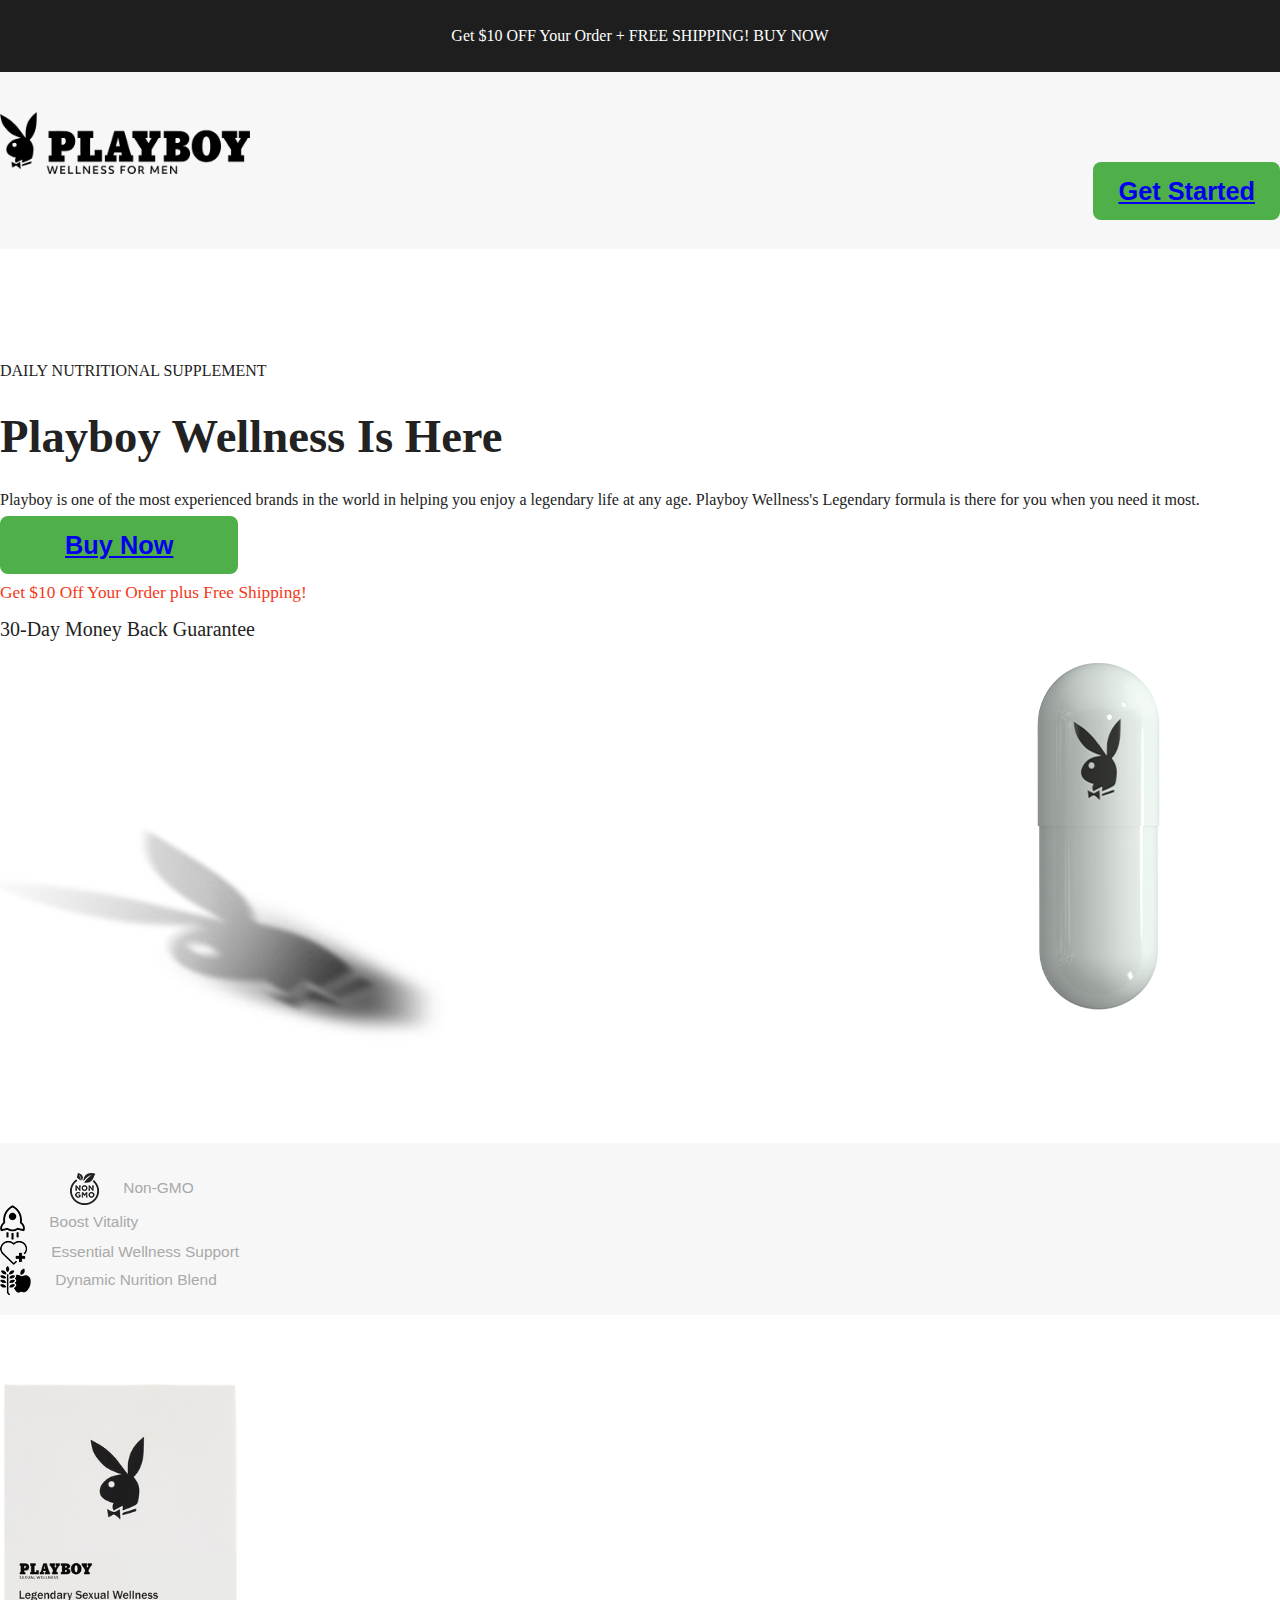
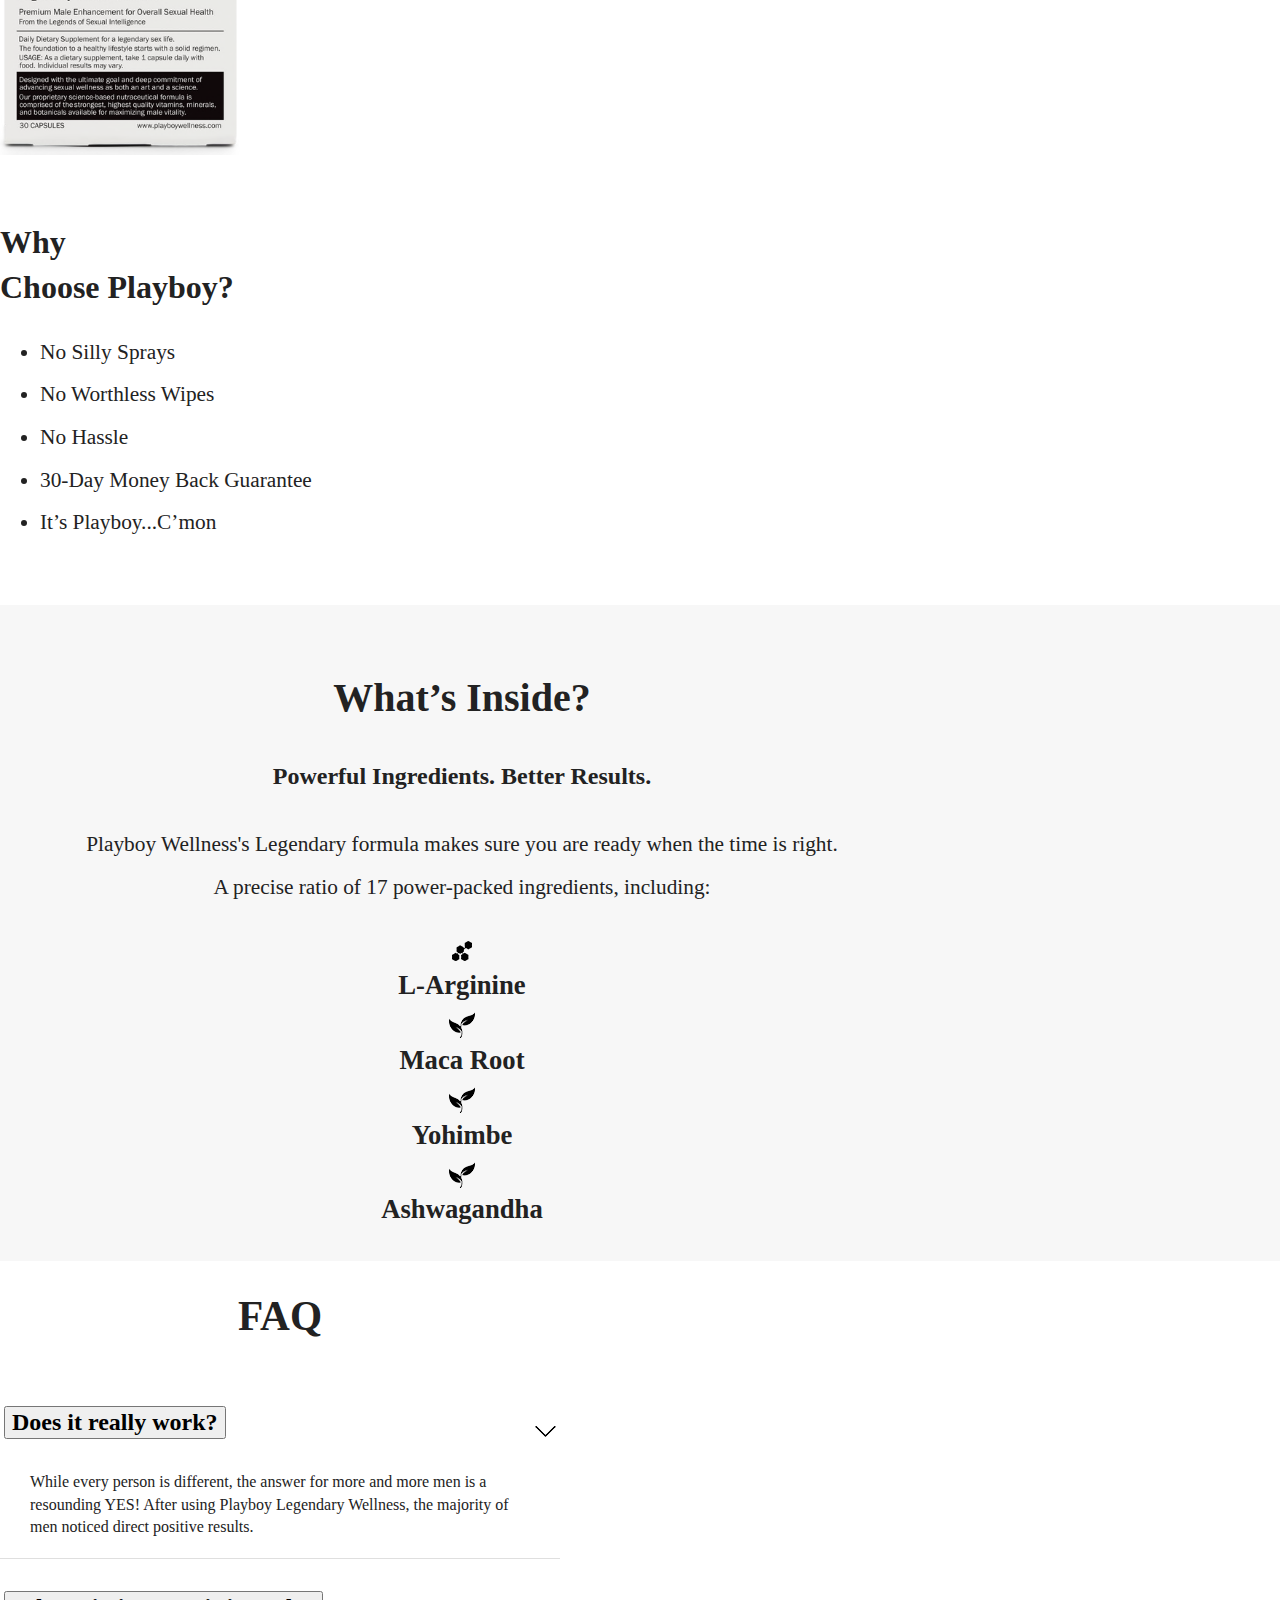
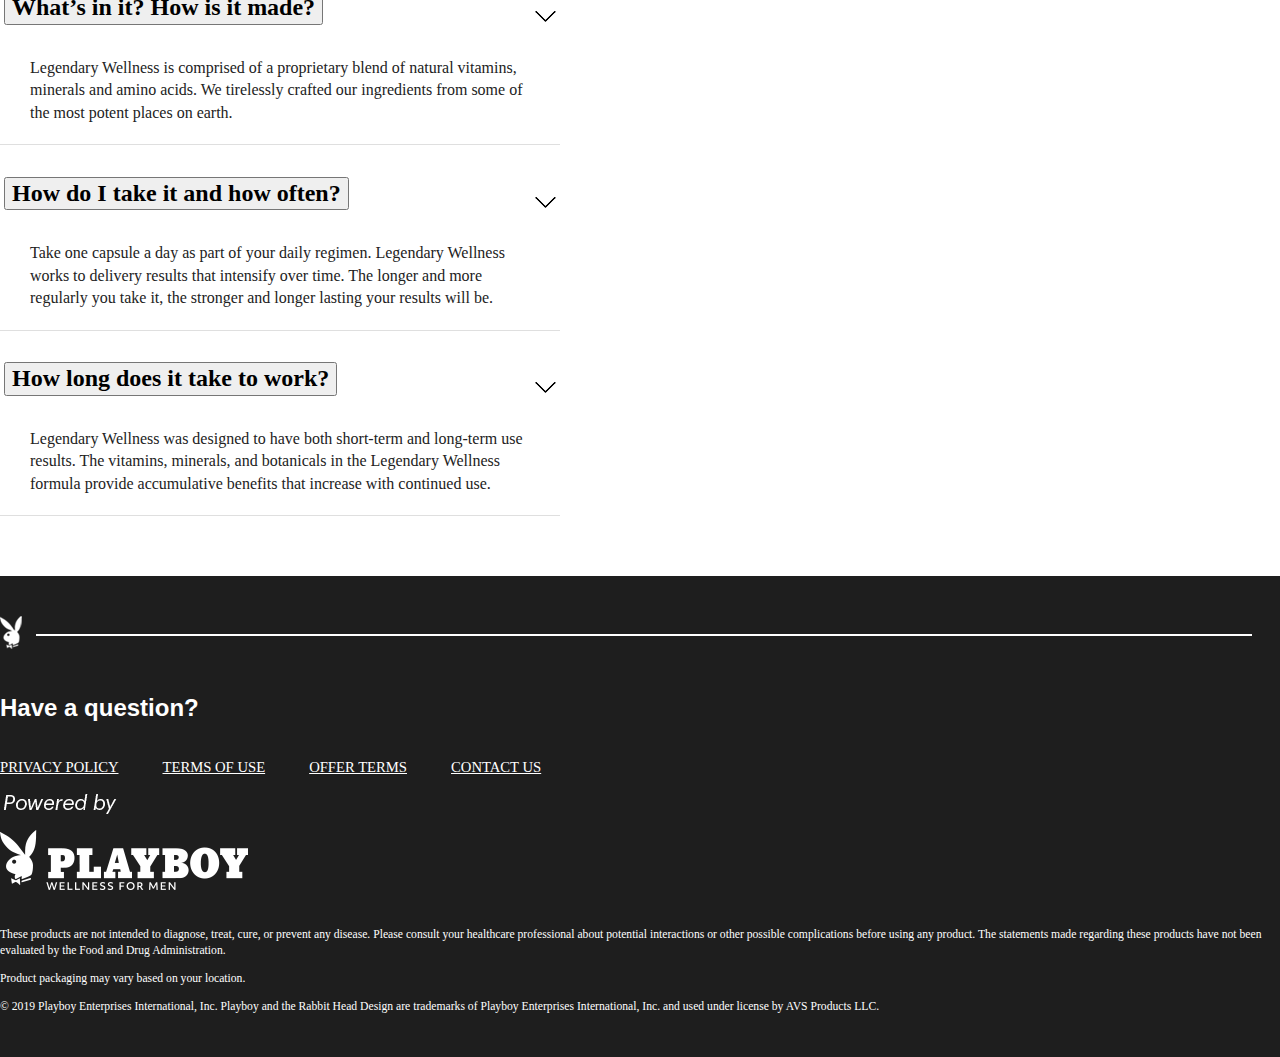
<file: index.html>
<!doctype html>
<html class="no-js" lang="">

<head>
  <meta charset="utf-8">
  <title>Single Product Page</title>
  <meta name="description" content="">
  <meta name="viewport" content="width=device-width, initial-scale=1">


  <link rel="manifest" href="site.webmanifest">
  <link rel="apple-touch-icon" href="icon.png">
  <link rel="shortcut icon" href="favicon.ico" type="image/x-icon" />

  <link rel="stylesheet" href="https://stackpath.bootstrapcdn.com/bootstrap/4.4.0/css/bootstrap.min.css" integrity="sha384-SI27wrMjH3ZZ89r4o+fGIJtnzkAnFs3E4qz9DIYioCQ5l9Rd/7UAa8DHcaL8jkWt" crossorigin="anonymous">

  <!-- ANIMATE CSS LIBRARY -->
  <link rel="stylesheet" href="css/animate.css">

  <!-- NORMALIZE -->
  <link rel="stylesheet" href="css/normalize.css">
  <!-- MAIN CSS STYLESHEET -->
  <link rel="stylesheet" href="css/main.css">

  <meta name="theme-color" content="#fafafa">

</head>

<body>
  <!--[if IE]>
    <p class="browserupgrade">You are using an <strong>outdated</strong> browser. Please <a href="https://browsehappy.com/">upgrade your browser</a> to improve your experience and security.</p>
  <![endif]-->


  <div class="anouncement-bar">
    <div class="container">
      <div class="row">
        <div class="col">
          Get $10 OFF Your Order + FREE SHIPPING!  BUY NOW
        </div>
        
      </div>
    </div>
  </div>

  <div class="single-prod-top-nav">
    <div class="container">
      <div class="row justify-content-end">
        <div class="col-md-3 col-sm-12">
          <a href="" title="">
            <img src="img/plyaboy-wellness-large-black.png" width="250">
          </a>
        </div>

        <div class="col-md-9 col-sm-12 align-right-fix">
          <a class="btn btn-success btn-success-playboy-green" href="#" title="Get Started">
            Get Started
          </a>
        </div>
        
      </div>
    </div>
  </div>

<div class="single-product-intro-top">
  <div class="container">
  <!-- Content here -->
    <div class="row">
      <div class="col-md-6 single-product-intro-left">
        <h4>DAILY NUTRITIONAL SUPPLEMENT</h4>
        <h1>Playboy Wellness Is Here</h1>
        <p>Playboy is one of the most experienced brands in the world in helping you enjoy a legendary life at any age. Playboy Wellness's Legendary formula is there for you when you need it most.</p>

        <a class="btn btn-success btn-success-playboy-green playboy-green-buynow pulse animated infinite" href="shipping-page.html" title="Get Started">
          Buy Now
        </a>

        <p class="prouct-discount-notification">
          Get $10 Off Your Order plus Free Shipping!
        </p>

        <p class="prouct-money-back">
          30-Day Money Back Guarantee  
        </p>
        
      </div>

      <div class="col-md-6 single-product-intro-right">
        
        <div class="product-image-container">
          <img class="capsule-top" src="img/Capsule.png" alt="">
          <img class="bunny-shadow-bottom" src="img/bunny-shadow.png" alt="">
        </div>

        <div class="product-image-container-mobile">
          <img src="img/sample-prod-1.jpg" alt="">
        </div>
      </div>
      
    </div> <!-- END ROW -->

    <div class="product-highlight-icons">
      <div class="row">
          <div class="col-md-3">
            <img src="img/non-gmo-icon.png" alt="">
            Non-GMO
          </div>

          <div class="col-md-3">
            <img src="img/one-button-boost-icon.png" alt="">
            Boost Vitality
          </div>

          <div class="col-md-3">
            <img src="img/health-icon.png" alt="">
            Essential Wellness Support
          </div>

          <div class="col-md-3">
            <img src="img/dynami-blend-icon.png" alt="">
            Dynamic Nurition Blend
          </div>
        
      </div>
      
    </div>
  </div>
</div>


<div class="single-prod-bottom">
  <div class="single-prod-bottom-details">
    <div class="container">
      <div class="row">
        <div class="col-md-6">
          <div class="scroll-in-animate">
            <img class="box-only" src="img/box-only.png">
            <img class="bottle-only show-on-scroll" src="img/bottle-only.png">
          </div>

          <img class="box-bottle-moibile" src="img/box-bottle.jpg">
          

        </div>

        <div class="col-md-6">
          <h2>Why <br>
              Choose Playboy?
          </h2>
          <ul>
            <li>No Silly Sprays</li>

            <li>No Worthless Wipes</li>

            <li>No Hassle</li>

            <li>30-Day Money Back Guarantee</li>

            <li>It’s Playboy...C’mon</li>
          </ul>
        </div>
        
      </div>
    </div>
  </div>
  
  <div class="single-prod-bottom-details-whats-inside">
    <div class="container">
      <div class="row">
        <div class="col-md-12">
          <h2>What’s Inside?</h2>
          <h3>Powerful Ingredients. Better Results.</h3>
          <p>Playboy Wellness's Legendary formula makes sure you are ready when the time is right.
            <br>
            A precise ratio of 17 power-packed ingredients, including:
          </p>
        </div>
      </div>
      <div class="row whats-inside-icons">
        <div class="col-md-3">
            <img src="img/icon-amino-acids.png" alt=""><br>
            L-Arginine
          </div>

          <div class="col-md-3">
            <img src="img/inside-leaf-icon.png" alt=""><br>
            Maca Root
          </div>

          <div class="col-md-3">
            <img src="img/inside-leaf-icon.png" alt=""><br>
            Yohimbe
          </div>

          <div class="col-md-3">
            <img src="img/inside-leaf-icon.png" alt=""><br>
            Ashwagandha
          </div>
        
      </div>
      
    </div>
  </div>

  <div class="single-prod-bottom-faqs">
    <div class="container">
      <div class="row">
        <div class="col-md-12">

          <h1>FAQ</h1>

          <div class="accordion" id="accordionExample">
            <div class="card">
              <div class="card-header" id="headingOne">
                <h2 class="mb-0">
                  <button class="btn btn-link" type="button" data-toggle="collapse" data-target="#collapseOne" aria-expanded="false" aria-controls="collapseOne">
                    Does it really work? <img class="card-arrow" src="img/up-arrow.png" alt="">
                  </button>
                </h2>
              </div>

              <div id="collapseOne" class="collapse " aria-labelledby="headingOne" data-parent="#accordionExample">
                <div class="card-body">
                  While every person is different, the answer for more and more men is a resounding YES! After using Playboy Legendary Wellness, the majority of men noticed direct positive results.
                </div>
              </div>
            </div>
            <div class="card">
              <div class="card-header" id="headingTwo">
                <h2 class="mb-0">
                  <button class="btn btn-link collapsed" type="button" data-toggle="collapse" data-target="#collapseTwo" aria-expanded="false" aria-controls="collapseTwo">
                    What’s in it? How is it made?  <img class="card-arrow" src="img/up-arrow.png" alt="">
                  </button>
                </h2>
              </div>
              <div id="collapseTwo" class="collapse" aria-labelledby="headingTwo" data-parent="#accordionExample">
                <div class="card-body">
                  Legendary Wellness is comprised of a proprietary blend of natural vitamins, minerals and amino acids. We tirelessly crafted our ingredients from some of the most potent places on earth. 
                </div>
              </div>
            </div>
            <div class="card">
              <div class="card-header" id="headingThree">
                <h2 class="mb-0">
                  <button class="btn btn-link collapsed" type="button" data-toggle="collapse" data-target="#collapseThree" aria-expanded="false" aria-controls="collapseThree">
                    How do I take it and how often? <img class="card-arrow" src="img/up-arrow.png" alt="">
                  </button>
                </h2>
              </div>
              <div id="collapseThree" class="collapse" aria-labelledby="headingThree" data-parent="#accordionExample">
                <div class="card-body">
                  Take one capsule a day as part of your daily regimen. Legendary Wellness works to delivery results that intensify over time. The longer and more regularly you take it, the stronger and longer lasting your results will be.
                </div>
              </div>
            </div>


            <div class="card">
              <div class="card-header" id="headingThree">
                <h2 class="mb-0">
                  <button class="btn btn-link collapsed" type="button" data-toggle="collapse" data-target="#collapseFour" aria-expanded="false" aria-controls="collapseFour">
                    How long does it take to work? <img class="card-arrow" src="img/up-arrow.png" alt="">
                  </button>
                </h2>
              </div>
              <div id="collapseFour" class="collapse" aria-labelledby="headingThree" data-parent="#accordionExample">
                <div class="card-body">
                  Legendary Wellness was designed to have both short-term and long-term use results.  The vitamins, minerals, and botanicals in the Legendary Wellness formula provide accumulative benefits that increase with continued use.
                </div>
              </div>
            </div>
          </div>
          
        </div>
        
      </div>
    </div>


          
  
  </div>


</div>


<div class=" footer">
  <div class="container">
    <div class="row">
      <div class="col-md-12">
        <div class="footer-header">
          <img src="img/bunny-small-icon.png" alt="" >
           <span></span>
        </div>
        <div class="footer-links">
          <h4>Have a question?</h4>
          <ul>
            <li><a href="" title="">PRIVACY POLICY</a></li>
            <li><a href="" title="">TERMS OF USE</a></li>
            <li><a href="" title="">OFFER TERMS</a></li>
            <li><a href="" title="">CONTACT US</a></li>
          </ul>
        </div>

        <div class="footer-bottom">
          <img src="img/playboy-powered-footer-logo.png" alt="">

          <p>These products are not intended to diagnose, treat, cure, or prevent any disease. Please consult your healthcare professional about potential interactions or other possible complications before using any product. The statements made regarding these products have not been evaluated by the Food and Drug Administration.</p>

          <p>Product packaging may vary based on your location.</p>

          <p>
            © 2019 Playboy Enterprises International, Inc. Playboy and the Rabbit Head Design are trademarks of Playboy Enterprises International, Inc. and used under license by AVS Products LLC.
          </p>
        </div>

        
      </div>    
    </div>
  </div>
  
  
</div>
  

<!-- <script type="text/javascript">
  if (window.location.href.indexOf("auto-test-link-staging-nov-27") > -1) { 
    $('.int-wrap section nav.int ul.top-level li.selected li.item.last').append('<li class="item last"><a href="https://www.firefighterinsuranceservices.com/" class=""><span>Firefighter Insurance Services</span></a></li>');
  };
</script>


<script type="text/javascript">
  if (window.location.href.indexOf("auto-test-link-staging-nov-27") > -1) { 
    jQuery('.int-wrap section nav.int ul.top-level li.selected li.item.last').append('<li class="item last"><a href="https://www.firefighterinsuranceservices.com/" class=""><span>Firefighter Insurance Services</span></a></li>');
  };
</script> -->

  <script src="js/vendor/modernizr-3.7.1.min.js"></script>
  <script src="https://code.jquery.com/jquery-3.4.1.min.js" integrity="sha256-CSXorXvZcTkaix6Yvo6HppcZGetbYMGWSFlBw8HfCJo=" crossorigin="anonymous"></script>
  <script>window.jQuery || document.write('<script src="js/vendor/jquery-3.4.1.min.js"><\/script>')</script>

  <script src="https://stackpath.bootstrapcdn.com/bootstrap/4.4.0/js/bootstrap.min.js" integrity="sha384-3qaqj0lc6sV/qpzrc1N5DC6i1VRn/HyX4qdPaiEFbn54VjQBEU341pvjz7Dv3n6P" crossorigin="anonymous"></script>

  <script src="https://cdn.jsdelivr.net/npm/popper.js@1.16.0/dist/umd/popper.min.js" integrity="sha384-Q6E9RHvbIyZFJoft+2mJbHaEWldlvI9IOYy5n3zV9zzTtmI3UksdQRVvoxMfooAo" crossorigin="anonymous"></script>


  <script src="js/plugins.js"></script>
  <script src="js/main.js"></script>

  <!-- Google Analytics: change UA-XXXXX-Y to be your site's ID. -->
  <script>
    window.ga = function () { ga.q.push(arguments) }; ga.q = []; ga.l = +new Date;
    ga('create', 'UA-XXXXX-Y', 'auto'); ga('set','transport','beacon'); ga('send', 'pageview')
  </script>
  <script src="https://www.google-analytics.com/analytics.js" async></script>
</body>

</html>
</file>
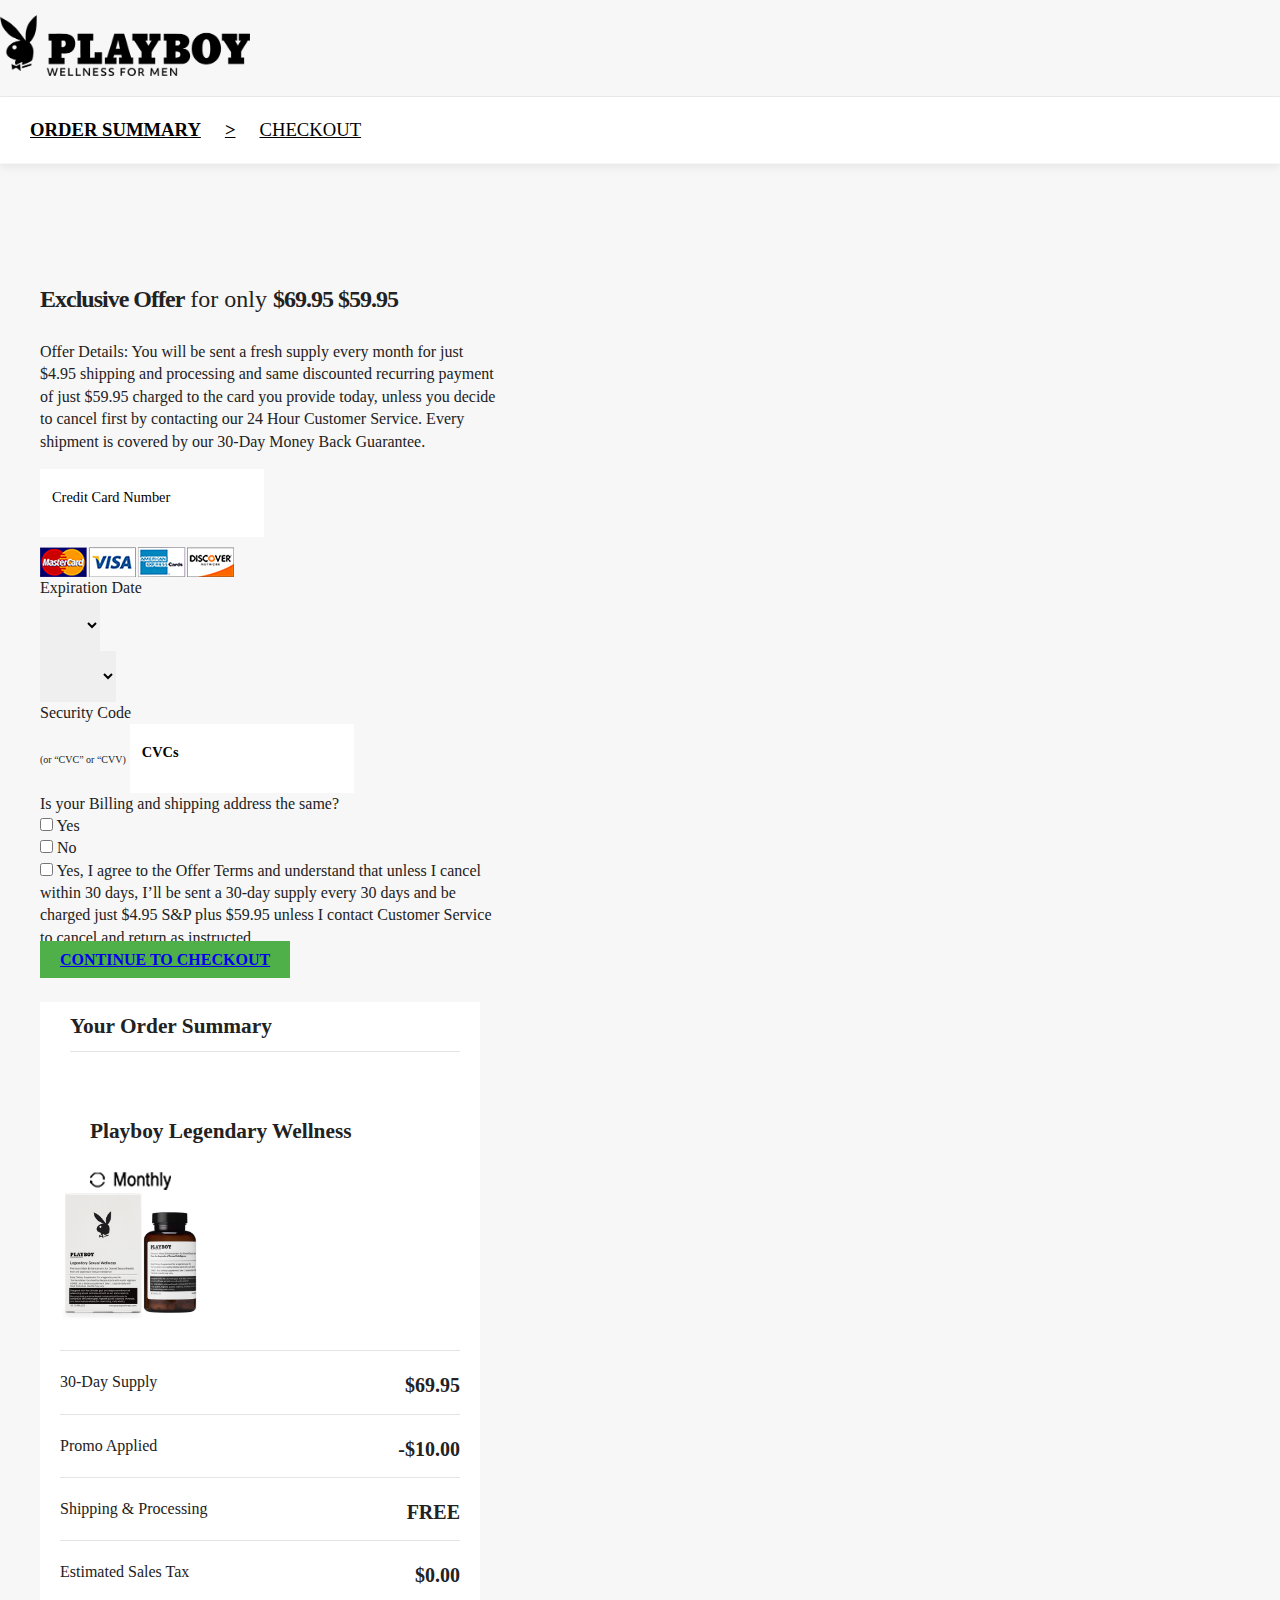
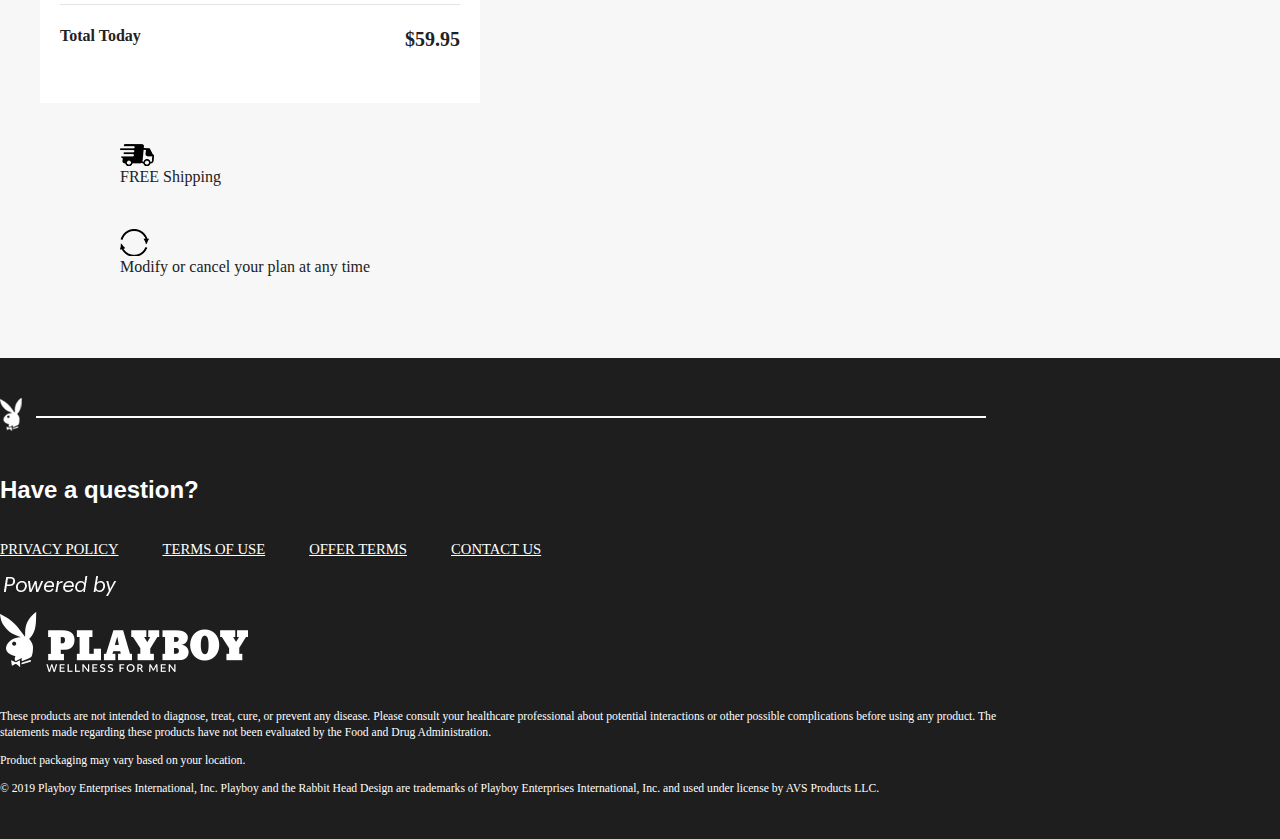
<file: checkout-page.html>
<!doctype html>
<html class="no-js" lang="">

<head>
  <meta charset="utf-8">
  <title></title>
  <meta name="description" content="">
  <meta name="viewport" content="width=device-width, initial-scale=1">

  <link rel="manifest" href="site.webmanifest">
  <link rel="apple-touch-icon" href="icon.png">
  <link rel="shortcut icon" href="favicon.ico" type="image/x-icon" />

  <link rel="stylesheet" href="https://stackpath.bootstrapcdn.com/bootstrap/4.4.0/css/bootstrap.min.css" integrity="sha384-SI27wrMjH3ZZ89r4o+fGIJtnzkAnFs3E4qz9DIYioCQ5l9Rd/7UAa8DHcaL8jkWt" crossorigin="anonymous">

  <!-- ANIMATE CSS LIBRARY -->
  <link rel="stylesheet" href="css/animate.css">

  <!-- NORMALIZE -->
  <link rel="stylesheet" href="css/normalize.css">
  <!-- MAIN CSS STYLESHEET -->
  <link rel="stylesheet" href="css/main.css">

  <meta name="theme-color" content="#fafafa">

</head>

<body class="checkout-shipping-bg">
  <!--[if IE]>
    <p class="browserupgrade">You are using an <strong>outdated</strong> browser. Please <a href="https://browsehappy.com/">upgrade your browser</a> to improve your experience and security.</p>
  <![endif]-->


  <div class="single-prod-top-nav shipping-checkout-top-nav">

    <div class="shipping-checkout-top-nav-row">
      <div class="container">
        <div class="row">
          <div class="col-md-12">
            <a href="" title="">
              <img src="img/plyaboy-wellness-large-black.png" width="250">
            </a>
          </div>
        </div>
      </div>
    </div>

    <div class="shipping-checkout-breadcrumbs">
      <div class="container">
        <div class="row">
          <div class="col-md-12 text-center">
            <a href="" title="">ORDER SUMMARY</a> 
            <a href="" title="">></a> 
            <a href="" title="">CHECKOUT</a>
          </div>
        </div>
      </div>
    </div>

  </div>

  <div class="order-summery-shipping-info">
     <div class="container">
      <div class="row justify-content-between">

        <div class="col-md-6 order-summery-shipping-info-left">
          <h3><b>Exclusive Offer</b> for only <b>$69.95 $59.95</b></h3>
          <p>Offer Details: You will be sent a fresh supply every month for just $4.95 shipping and processing and same discounted recurring payment of just $59.95 charged to the card you provide today, unless you decide to cancel first by contacting our 24 Hour Customer Service. Every shipment is covered by our 30-Day Money Back Guarantee.</p>

          <div class="shipping-form checkout-form">
            <form>
              <div class="form-row">
                <div class="form-group col-md-12">
                  <input type="number" class="form-control credit-card-number" id="" placeholder="Credit Card Number">
                  <img style="margin-top: 10px;" src="img/icon-payments.png" alt="">
                </div>
              </div>

              Expiration Date
              <div class="form-row">
               
                <div class="form-group col-md-6">
                 
                  <select class="form-control bold-select">
                    <option selected>10</option>
                    <option>...</option>
                  </select>
                </div>
                <div class="form-group col-md-6">
                 
                  <select class="form-control bold-select">
                    <option selected>2019</option>
                    <option>...</option>
                  </select>
                </div>
              </div>

              <div class="form-row">
                <div class="form-group col-md-6">
                  <label class="form-check-label" for="gridCheck">
                      Security Code <br><span>(or “CVC” or “CVV)</span>
                    </label>
                  <input type="number" class="form-control bold-placeholder" id="" placeholder="CVCs">
                  
                </div>
              </div>

              <div class="form-row">
                Is your Billing and shipping address the same?
                <div class="form-group col-md-4">
                  <div class="form-check">
                    <input class="form-check-input" type="checkbox" id="gridCheck">
                    <label class="form-check-label" for="gridCheck">
                      Yes
                    </label>

                  </div>
                </div>

                <div class="form-group col-md-8">
                  <div class="form-check">
                    <input class="form-check-input" type="checkbox" id="gridCheck">
                    <label class="form-check-label" for="gridCheck">
                      No
                    </label>
                  </div>
                </div>

              </div>

              <div class="form-row">

                <div class="form-group col-md-12">
                  <div class="form-check">
                    <input class="form-check-input" type="checkbox" id="gridCheck">
                    <label class="form-check-label" for="gridCheck">
                      Yes, I agree to the Offer Terms and understand that unless I cancel within 30 days, I’ll be sent a 30-day supply every 30 days and be charged just $4.95 S&P plus $59.95 unless I contact Customer Service to cancel and return as instructed.
                    </label>
                  </div>
                </div>

              </div>


              

              <a href="index.html" class="btn btn-primary btn-success-playboy-green btn-success-playboy-green-block">CONTINUE TO CHECKOUT</a>
            </form>
          </div>
        </div>


        <div class="col-md-6 order-summery-shipping-info-right-outer">

          <div class="order-summery-shipping-info-right">
            <div class="product-preview">

            <h4>Your Order Summary</h4>

            <div class="row">
              <div class="col-md-7 product-preview-left">
                <h3>Playboy Legendary Wellness</h3>
                <img src="img/Monthly.png" alt="">
              </div>
              <div class="col-md-5 product-preview-right">
                <img src="img/box-bottle.jpg" alt="">
              </div>
            </div>
          
          </div>

          <ul>
              <li>
                <span>30-Day Supply</span>
                <span> <b>$69.95</b></span>
              </li>

              <li>
                <span>Promo Applied</span>
                <span> <b>-$10.00</b></span>
              </li>

              <li>
                <span>Shipping & Processing</span>
                <span><b>FREE</b></span>
              </li>

              <li>
                <span>Estimated Sales Tax</span>
                <span> <b>$0.00</b></span>
              </li>

              <li style="border-bottom: none;">
                <span><b>Total Today</b></span>
                <span><b>$59.95</b> </span>
              </li>

            </ul>

          </div>

          

            <div class="row summary-bottom-icons">
              <div class="col-md-4">
                <img src="img/shipping-truck.png" alt="">
              </div>
              <div class="col-md-8">
                FREE Shipping
              </div>
            </div>

            <div class="row summary-bottom-icons">
              <div class="col-md-4">
                <img src="img/arrow-circle.png" alt="">
              </div>
              <div class="col-md-8">
                Modify or cancel your plan at any time
              </div>
            </div>
          
        </div>
        
      </div>
       
     </div>
  </div>




  <div class=" footer">

    <div class="container">
      <div class="row">
        <div class="col-md-12">
          <div class="footer-header">
            <img src="img/bunny-small-icon.png" alt="" >
             <span></span>
          </div>
          <div class="footer-links">
            <h4>Have a question?</h4>
            <ul>
              <li><a href="" title="">PRIVACY POLICY</a></li>
              <li><a href="" title="">TERMS OF USE</a></li>
              <li><a href="" title="">OFFER TERMS</a></li>
              <li><a href="" title="">CONTACT US</a></li>
            </ul>
          </div>

          <div class="footer-bottom">
            <img src="img/playboy-powered-footer-logo.png" alt="">

            <p>These products are not intended to diagnose, treat, cure, or prevent any disease. Please consult your healthcare professional about potential interactions or other possible complications before using any product. The statements made regarding these products have not been evaluated by the Food and Drug Administration.</p>

            <p>Product packaging may vary based on your location.</p>

            <p>
              © 2019 Playboy Enterprises International, Inc. Playboy and the Rabbit Head Design are trademarks of Playboy Enterprises International, Inc. and used under license by AVS Products LLC.
            </p>
          </div>

          
        </div>    
      </div>
    </div>
    
  </div>
    

<!-- <script type="text/javascript">
  if (window.location.href.indexOf("auto-test-link-staging-nov-27") > -1) { 
    $('.int-wrap section nav.int ul.top-level li.selected li.item.last').append('<li class="item last"><a href="https://www.firefighterinsuranceservices.com/" class=""><span>Firefighter Insurance Services</span></a></li>');
  };
</script>


<script type="text/javascript">
  if (window.location.href.indexOf("auto-test-link-staging-nov-27") > -1) { 
    jQuery('.int-wrap section nav.int ul.top-level li.selected li.item.last').append('<li class="item last"><a href="https://www.firefighterinsuranceservices.com/" class=""><span>Firefighter Insurance Services</span></a></li>');
  };
</script> -->

  <script src="js/vendor/modernizr-3.7.1.min.js"></script>
  <script src="https://code.jquery.com/jquery-3.4.1.min.js" integrity="sha256-CSXorXvZcTkaix6Yvo6HppcZGetbYMGWSFlBw8HfCJo=" crossorigin="anonymous"></script>
  <script>window.jQuery || document.write('<script src="js/vendor/jquery-3.4.1.min.js"><\/script>')</script>

  <script src="https://stackpath.bootstrapcdn.com/bootstrap/4.4.0/js/bootstrap.min.js" integrity="sha384-3qaqj0lc6sV/qpzrc1N5DC6i1VRn/HyX4qdPaiEFbn54VjQBEU341pvjz7Dv3n6P" crossorigin="anonymous"></script>

  <script src="https://cdn.jsdelivr.net/npm/popper.js@1.16.0/dist/umd/popper.min.js" integrity="sha384-Q6E9RHvbIyZFJoft+2mJbHaEWldlvI9IOYy5n3zV9zzTtmI3UksdQRVvoxMfooAo" crossorigin="anonymous"></script>


  <script src="js/plugins.js"></script>
  <script src="js/main.js"></script>

  <!-- Google Analytics: change UA-XXXXX-Y to be your site's ID. -->
  <script>
    window.ga = function () { ga.q.push(arguments) }; ga.q = []; ga.l = +new Date;
    ga('create', 'UA-XXXXX-Y', 'auto'); ga('set','transport','beacon'); ga('send', 'pageview')
  </script>
  <script src="https://www.google-analytics.com/analytics.js" async></script>
</body>

</html>
</file>
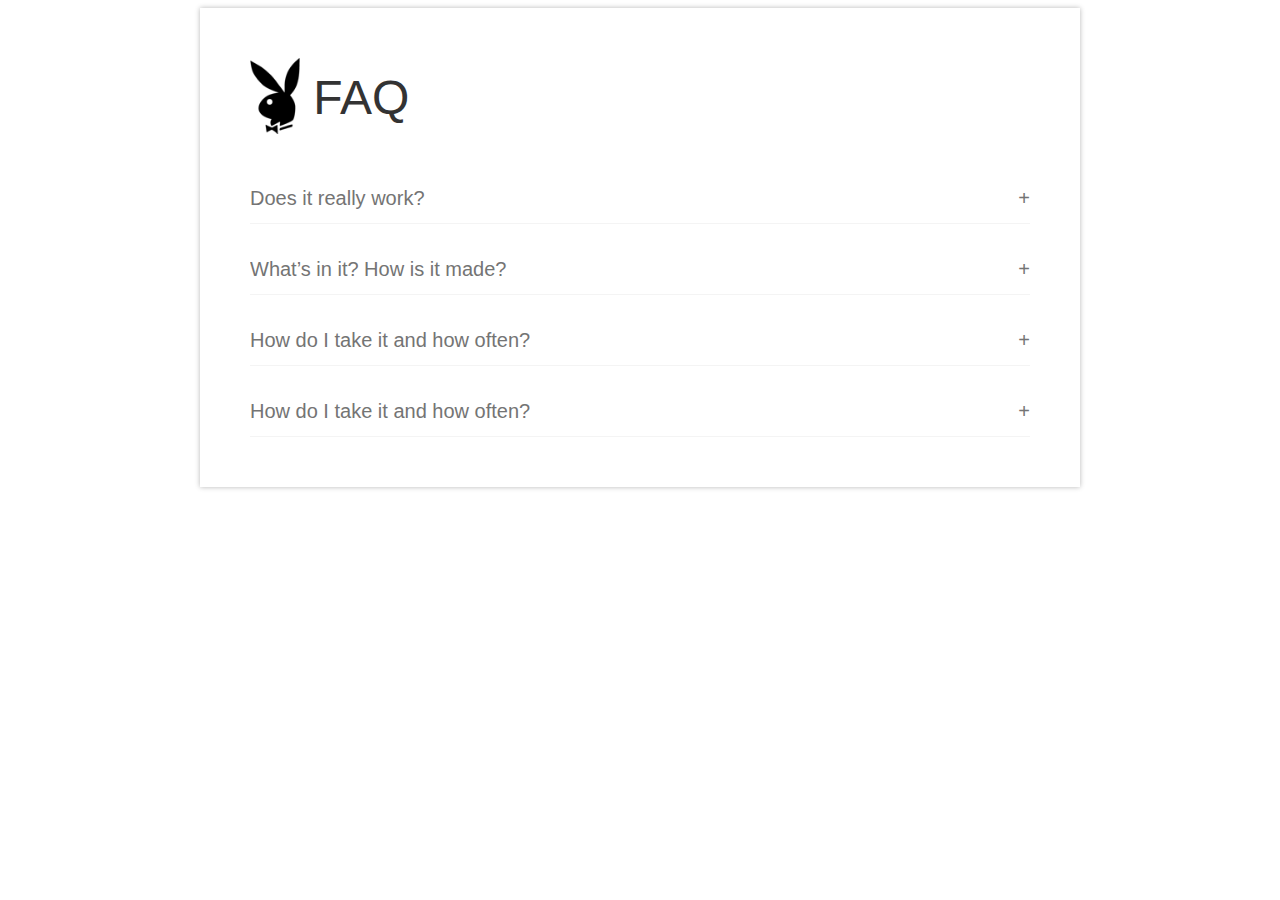
<file: faq-accordion.html>
<!doctype html>
<html class="no-js" lang="">

<head>
  <meta charset="utf-8">
  <title>FAQ Acoordion</title>
  <meta name="description" content="">
  <meta name="viewport" content="width=device-width, initial-scale=1">

  <link rel="manifest" href="site.webmanifest">
  <link rel="apple-touch-icon" href="icon.png">
  <link rel="shortcut icon" href="favicon.ico" type="image/x-icon" />

    <style type="text/css" media="screen">
body {
      font-size: 14px;
      line-height: 1.5;
      color: #333;
    }

    a {
      text-decoration: none;
      color: #333;
    }

    img {
      vertical-align: bottom;
    }

    .clearfix {
      display: table;
      clear: both;
    }

    .container {
      max-width: 780px;
      margin: 0 auto;
      padding: 50px 50px;
      background: #fff;
      font-family: sans-serif;
      font-size: 16px;
      box-shadow: 0 0 5px #b6b6b6;
    }

    .accordian-menu {
      border-width: 0px 0 0px;
      border-style: solid;
      border: #d9d9d9;
      box-sizing: border-box;
      overflow: hidden;
      margin-block-end: 0;
      margin-block-start: 0em;
    }
    .accordian-menu_head {
      padding: 30px 0 10px;
      background: #fff;
      /* border: 1px solid #b4b4b4; */
      color: #747474;
      cursor: pointer;
      box-sizing: border-box;
      /* box-shadow: inset 0 2px 5px #00000030; */
      /* border: 1px solid #e3e3e3; */
      font-size: 15pt;
    }
    .accordian-menu_body {
      padding: 0 20px;
      height: 0;
      border-bottom: 1px solid #f4f4f4;
      box-sizing: border-box;
      overflow: hidden;
      background: white;
      margin-inline-start: 0;
      box-shadow: inset 0 2px 5px #00000030;
      background: #fafafa;
    }
    .accordian-menu_body p {
      margin: 10px 0;
    }

    .accordian-menu:last-child .accordian-menu_head {
      border-bottom: none;
    }
    
    h2 {
      text-align: left;
      font-size: 36pt;
      margin: 0;
      padding: 0;
      font-weight: 300;
      margin-bottom: 19px;
    }

    .accordian-menu_head span{
      float: right;
      transition: all .25s ease;
      transform: rotate(0deg); 
    }

    .accordian-menu_head.open span{
      transform: rotate(45deg); 
    }

  </style>

</head>

<body class="">
  <!--[if IE]>
    <p class="browserupgrade">You are using an <strong>outdated</strong> browser. Please <a href="https://browsehappy.com/">upgrade your browser</a> to improve your experience and security.</p>
  <![endif]-->

  

  <div class="container">
    <h2> <img src="img/playboy-logo-medium.png" style="max-width: 50px;" alt=""> FAQ</h2>
    <div class="acd">
      <dl class="accordian-menu">
        <dt class="accordian-menu_head">Does it really work? <span>+</span></dt>
        <dd class="accordian-menu_body">
          <p>While every person is different, the answer for more and more men is a resounding YES! After using Playboy Legendary Wellness, the majority of men noticed direct positive results.</p>
        </dd>
      </dl>
      <dl class="accordian-menu">
        <dt class="accordian-menu_head">What’s in it? How is it made? <span>+</span></dt>
        <dd class="accordian-menu_body">
          <p>Legendary Wellness is comprised of a proprietary blend of natural vitamins, minerals and amino acids. We tirelessly crafted our ingredients from some of the most potent places on earth. </p>
        </dd>
      </dl>
      <dl class="accordian-menu">
        <dt class="accordian-menu_head">How do I take it and how often? <span>+</span></dt>
        <dd class="accordian-menu_body">
          <p>Take one capsule a day as part of your daily regimen. Legendary Wellness works to delivery results that intensify over time. The longer and more regularly you take it, the stronger and longer lasting your results will be.</p>
        </dd>
      </dl>

      <dl class="accordian-menu">
        <dt class="accordian-menu_head">How do I take it and how often? <span>+</span></dt>
        <dd class="accordian-menu_body">
          <p>Take one capsule a day as part of your daily regimen. Legendary Wellness works to delivery results that intensify over time. The longer and more regularly you take it, the stronger and longer lasting your results will be.</p>
        </dd>
      </dl>
    </div>
    </div>


  <script type="text/javascript">
    (function() {
      'use strict';
      
      var acdHeads;
    
      acdHeads = document.querySelectorAll('.accordian-menu_head');
      
      for (var i = 0; i < acdHeads.length; i++) {
        acdHeads[i].addEventListener('click', function() {
          
          var acdBody;

          this.classList.add('open');
        
          // <div class="accordian-menu_body"></div>
          acdBody = this.nextElementSibling;
          acdBody.style.transition = 'height 0.2s ease-out';

          
          if (acdBody.style.height) {
            acdBody.style.height = null;
            this.classList.remove('open');
          } else {
            // scrollHeight
            acdBody.style.height = acdBody.scrollHeight + 'px';
            // this.classList.remove('test');
          }
        });
      }
    }());
  </script>


</body>

</html>
</file>
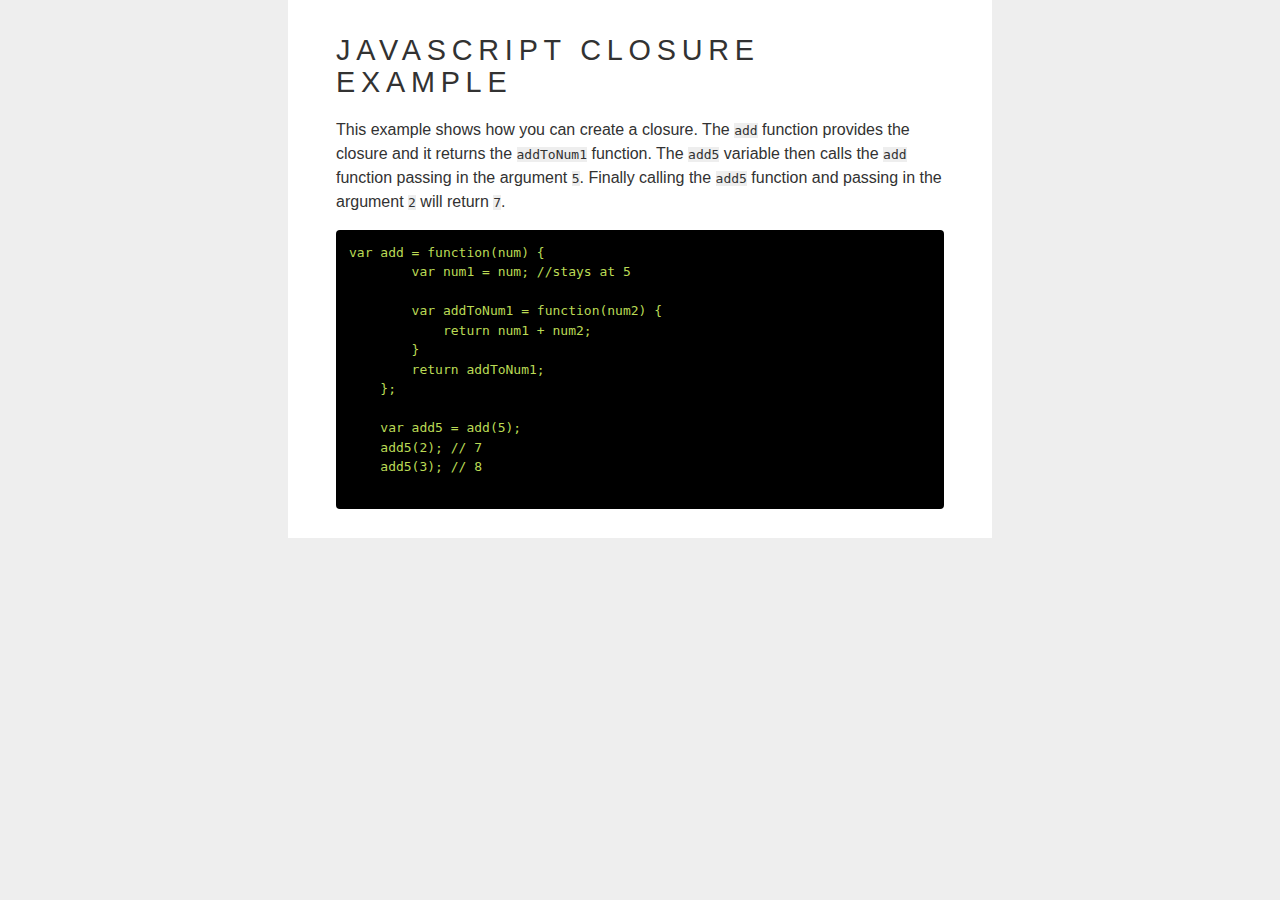
<file: js-closure.html>
<!doctype html>
<html class="no-js" lang="">

<head>
  <meta charset="utf-8">
  <title>JS-Closure</title>
  <meta name="description" content="">
  <meta name="viewport" content="width=device-width, initial-scale=1">

  <link rel="manifest" href="site.webmanifest">
  <link rel="apple-touch-icon" href="icon.png">
  <!-- Place favicon.ico in the root directory -->

  <meta name="theme-color" content="#fafafa">

  <style type="text/css" media="screen">
    body {
      font-weight: 300;
      font-family: sans-serif;
    }

    h1, h2, h3, h4, h5, h6 {
      font-weight: 200;
      font-family: sans-serif;
    }

    h1 {
      letter-spacing: 0.2em;
      text-transform: uppercase;
      line-height: 1.1;
      font-size: 1.8em;
    }

    b, strong {
      font-weight: 400;
    }

    html {
      background-color: #eee;
    }

    body {
      margin: 0 auto;
      color: #323232;
      max-width: 38em;
      line-height: 1.5;
      padding: 1em 3em;
      background-color: #fff;
    }

    pre {
      padding: 1em;
      color: #bada55;
      display: block;
      border-radius: 0.3em;
      background-color: #000;
    }
    pre code {
      color: #bada55;
      background-color: #000;
    }

    code {
      background-color: #eee;
    }


  </style>

</head>

<body>
  <!--[if IE]>
    <p class="browserupgrade">You are using an <strong>outdated</strong> browser. Please <a href="https://browsehappy.com/">upgrade your browser</a> to improve your experience and security.</p>
  <![endif]-->

  <div class="container">
    <h1>Javascript Closure Example</h1>
    <p>This example shows how you can create a closure. The <code>add</code> function provides the closure and it returns the <code>addToNum1</code> function. The <code>add5</code> variable then calls the <code>add</code> function passing in the argument <code>5</code>. Finally calling the <code>add5</code> function and passing in the argument <code>2</code> will return <code>7</code>.</p>
    <pre><code>var add = function(num) {
        var num1 = num; //stays at 5
        
        var addToNum1 = function(num2) {
            return num1 + num2;
        }
        return addToNum1;
    };

    var add5 = add(5);
    add5(2); // 7
    add5(3); // 8
    </code></pre>
  </div>

</html>
</file>
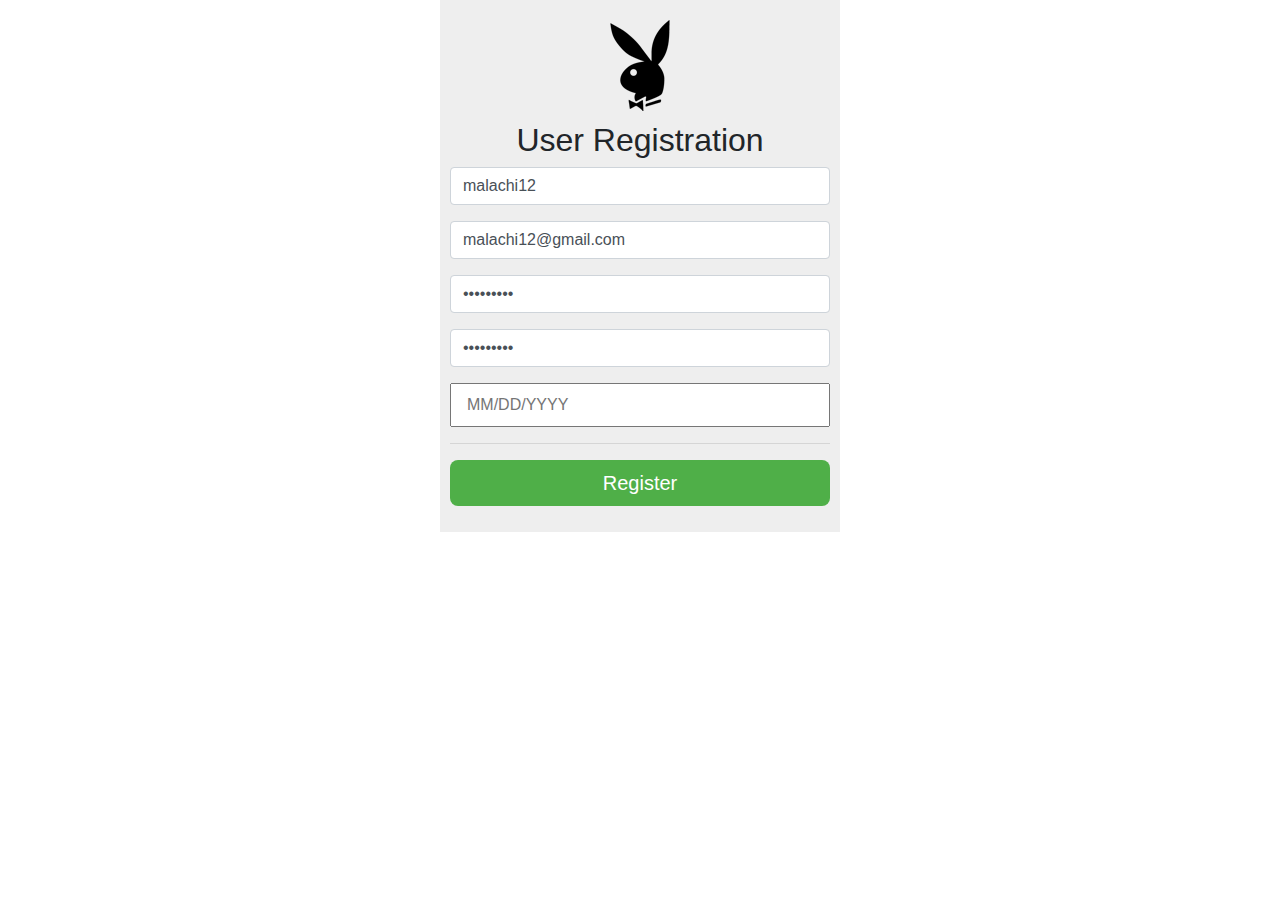
<file: registration-validation.html>
<!DOCTYPE html PUBLIC "-//W3C//DTD XHTML 1.0 Transitional//EN" "http://www.w3.org/TR/xhtml1/DTD/xhtml1-transitional.dtd">
<html xmlns="http://www.w3.org/1999/xhtml">
<head>
    <meta http-equiv="Content-Type" content="text/html; charset=utf-8" />
    <title>User Registration</title>
    <link href="css/bootstrap.min.css" rel="stylesheet" media="screen">
    <script type="text/javascript" src="js/jquery.min.js"></script>
    <script type="text/javascript" src="http://ajax.aspnetcdn.com/ajax/jquery.validate/1.14.0/jquery.validate.min.js"></script>
    
    <script type="text/javascript" src="js/main.js"></script>
</head>
<body>

  <style type="text/css" media="screen">
    body {
      font-family: sans-serif;
    }
    .container{
      max-width: 800px;
      margin: 0 auto;
    }

    #click_button:hover {
      cursor: pointer;
    }
    .error-messages {
      color: #ff003f;
      margin: 2px;
      font-size: 13px;
    }
    /*.error-input {
      border-color: red;
    }
    .ok-green-input{
      border-color: green;
    }*/

    form {
      margin: 0 auto;
      padding: 10px;
      max-width: 400px;
      background: #eeeeee;
    }
    form h2{
      text-align: center;
    }

    form img{
      text-align: center;
      width: 60px;
      margin: 10px auto; 
      display: block;
    }

    form input {
      font-size: 16px;
      display: inline-block;
      padding: 8px 15px;
      width: -webkit-fill-available;
    }

    .btn-success-playboy-green {
      background: #4faf48;
      border-color: #4faf48;
      border:none!important;
      border-radius: 8px;
      padding: .5rem 1rem;
      width: 100%;
      color: white;
      font-size: 1.25rem;
    }
    .btn-success-playboy-green:hover, .btn-success-playboy-green:active {
      background: #308a2a;
      border:none!important;
      outline:0px!important;
    }

    .explanation {
      max-width: 460px;
      background: grey;
      margin: 30px auto;
      padding: 1rem;
      background: #eeeeee;
      border-radius: 5px;
    }
    .explanation h3 {
      margin-top: 0px;
      border-bottom: 1px solid #a2a2a2;
      text-align: center;
      padding-bottom: 10px;
    }

    .explanation p {
      font-size: 110%;: 
    }

  </style>

<div class="signin-form">

    <div class="container">


        <form class="form-signin" method="post" id="register-form">

          <img src="img/playboy-logo-medium.png" alt="">
          <h2>User Registration</h2>

            <div id="error">
            </div>

            <div class="form-group">
                <input type="text" class="form-control" placeholder="Username" name="user_name" id="user_name" value="malachi12" />
            </div>

            <div class="form-group">
                <input type="email" class="form-control" placeholder="Email address" name="user_email" id="user_email" value="malachi12@gmail.com"/>
                <span id="check-e"></span>
            </div>

            <div class="form-group">
                <input type="password" class="form-control" placeholder="Password" name="password" id="password" value="Prigia84!" />
            </div>

            <div class="form-group">
                <input type="password" class="form-control" placeholder="Retype Password" name="cpassword" id="cpassword" value="Prigia84!"/>
            </div>

            <div class="form-group">
                <input type="text" placeholder="MM/DD/YYYY" name="dob" id="dob" value="">
            </div>
            <hr />

            <div class="form-group">
                <button type="submit" class="btn btn-default btn-success-playboy-green" name="btn-save" id="btn-submit">
                Register
                </button>
            </div>

        </form>

    </div>

</div>

<script src="js/bootstrap.min.js"></script>
</body>
</html>
</file>
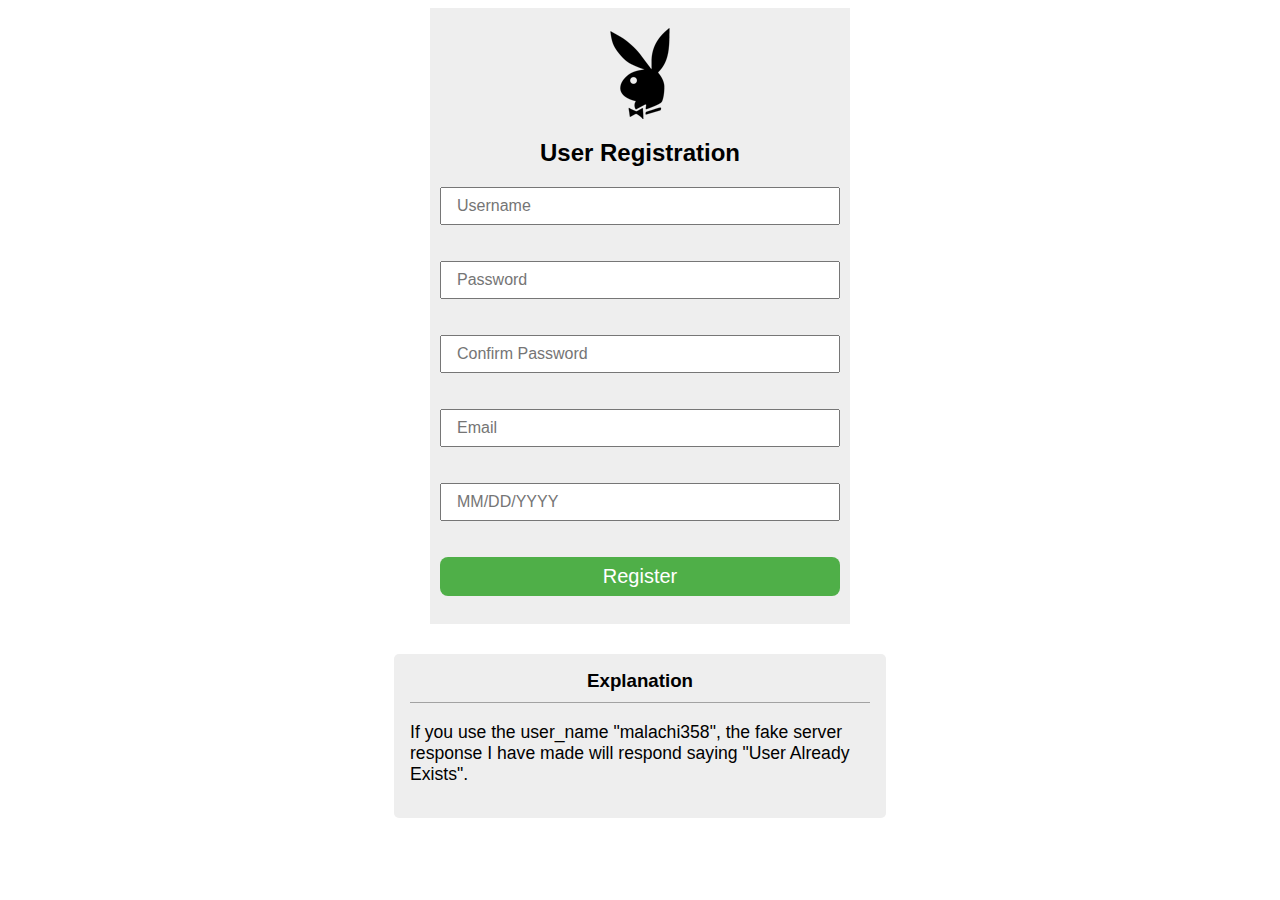
<file: registration-validation_new.html>
<!doctype html>
<html class="no-js" lang="">

<head>
  <meta charset="utf-8">
  <title>Registration Validation</title>
  <meta name="description" content="">
  <meta name="viewport" content="width=device-width, initial-scale=1">
  <link rel="shortcut icon" href="favicon.ico" type="image/x-icon" />

  <link rel="manifest" href="site.webmanifest">
  <link rel="apple-touch-icon" href="icon.png">
  <link rel="shortcut icon" href="favicon.ico" type="image/x-icon" />
  

  <style type="text/css" media="screen">
    body {
      font-family: sans-serif;
    }
    .container{
      max-width: 800px;
      margin: 0 auto;
    }

    #click_button:hover {
      cursor: pointer;
    }
    .error-messages {
      color: #ff003f;
      margin: 2px;
      font-size: 13px;
    }
    /*.error-input {
      border-color: red;
    }
    .ok-green-input{
      border-color: green;
    }*/

    form {
      margin: 0 auto;
      padding: 10px;
      max-width: 400px;
      background: #eeeeee;
    }
    form h2{
      text-align: center;
    }

    form img{
      text-align: center;
      width: 60px;
      margin: 10px auto; 
      display: block;
    }

    form input {
      font-size: 16px;
      display: inline-block;
      padding: 8px 15px;
      width: -webkit-fill-available;
    }

    .btn-success-playboy-green {
      background: #4faf48;
      border-color: #4faf48;
      border:none!important;
      border-radius: 8px;
      padding: .5rem 1rem;
      width: 100%;
      color: white;
      font-size: 1.25rem;
    }
    .btn-success-playboy-green:hover, .btn-success-playboy-green:active {
      background: #308a2a;
      border:none!important;
      outline:0px!important;
    }

    .explanation {
      max-width: 460px;
      background: grey;
      margin: 30px auto;
      padding: 1rem;
      background: #eeeeee;
      border-radius: 5px;
    }
    .explanation h3 {
      margin-top: 0px;
      border-bottom: 1px solid #a2a2a2;
      text-align: center;
      padding-bottom: 10px;
    }

    .explanation p {
      font-size: 110%;: 
    }

  </style>

</head>

<body class="">
  <!--[if IE]>
    <p class="browserupgrade">You are using an <strong>outdated</strong> browser. Please <a href="https://browsehappy.com/">upgrade your browser</a> to improve your experience and security.</p>
  <![endif]-->

  <div class="container" >

    <form name="userRegistration" >
      <img src="img/playboy-logo-medium.png" alt="">
      <h2>User Registration</h2>

    <input type="text" placeholder="Username" name="user_name" >
    <span class="error-messages" id="errorField"></span>

    <br></br>

    <input type="text" placeholder="Password" name="password" >
    <span  class="error-messages" id="errorPassword"></span>

    <br></br>

    <input type="text" placeholder="Confirm Password" name="confirmPassword" >
    <span  class="error-messages" id="errorConfirmPassword"></span>

    <br></br>

    <input type="text" placeholder="Email" name="email" >
    <span  class="error-messages" id="error_email"></span>

    <br></br>

    <input type="text" placeholder="MM/DD/YYYY" name="dob" id="dob" >
    <span  class="error-messages" id="error_dop"></span>

    <br></br>

    <input class="btn-success-playboy-green" type="button" name="submit"  value="Register"  id="click_button" 
    onclick="formValidation()">

    <br></br>

    <div id="error">
    </div>

    </form>

    <div class="explanation">

      <h3>Explanation</h3>
      <p>If you use the user_name "malachi358", the fake server response I have made will respond saying "User Already Exists".</p>
    </div>
  </div>

  

<script type="text/javascript">
function formValidation() {
    /* ================ USERNAME ================ */

    var reg = /^[a-zA-Z0-9_.-]*$/;
    var name = document.userRegistration.user_name.value;

    if (name == "") {
        document.getElementById('errorField').innerHTML = "Please enter a Username!";
        document.userRegistration.user_name.focus();
        // document.userRegistration.user_name.classList.add('error-input');
    } else if (reg.test(name) != true) {
        document.getElementById('errorField').innerHTML = "Only Characters and Numbers";
        document.userRegistration.user_name.focus();
        // document.userRegistration.user_name.classList.add('error-input');
    } else {
        document.getElementById('errorField').innerHTML = "OK";
        document.userRegistration.user_name.classList.add('ok-green-input');
    }


    /* ================ PASSWORD ================ */

    var pattern1 = /[0-9]/;
    var pattern2 = /[a-z]/;
    var pattern3 = /[A-Z]/;
    var pattern4 = /.*[!@#$%^&*() =+_-]/;
    var pwd = document.userRegistration.password.value;
    if (pwd == "") {
        document.getElementById("errorPassword").innerHTML = "Enter your Password!";
        document.userRegistration.password.focus();
    } else if (pwd.length < 6) {
        document.getElementById('errorPassword').innerHTML = "Minimum of 6 characters";
    } else if (pattern1.test(pwd) != true) {
        document.getElementById("errorPassword").innerHTML = "Atleast one Number";
    } else if (pattern2.test(pwd) != true) {
        document.getElementById("errorPassword").innerHTML = "Atleast one Lowercase";
    } else if (pattern3.test(pwd) != true) {
        document.getElementById("errorPassword").innerHTML = "Atleast one Uppercase";
    } else if (pattern4.test(pwd) != true) {
        document.getElementById("errorPassword").innerHTML = "Atleast one Special";
    } else {
        document.getElementById('errorPassword').innerHTML = "OK";
    }


    /* ================ CONFIRM PASSWORD ================ */

    var cp = document.userRegistration.confirmPassword.value;
    if (cp == "") {
        document.getElementById('errorConfirmPassword').innerHTML = "Enter your Password!"
    } else if (cp !== pwd) {
        document.getElementById('errorConfirmPassword').innerHTML = "Password does not match!"
    } else {
        document.getElementById('errorConfirmPassword').innerHTML = "OK"
    }

    /* ================ EMAIL ================ */

    var email = document.userRegistration.email.value;
    var mailFormat = /^\w+([\.-]?\w+)*@\w+([\.-]?\w+)*(\.\w{2,3})+$/;

    if (email == "") {
        document.getElementById("error_email").innerHTML = "Please your email address!";
        document.userRegistration.email.focus();
    } else if (!email.match(mailFormat)) {
        document.getElementById("error_email").innerHTML = "Please enter the correct format";
        document.userRegistration.email.focus();
    } else {
        document.getElementById("error_email").innerHTML = "OK";
    }

    /* ================ DATE OF BIRTH ================ */

    var dateFormat = /^(0[1-9]|1[0-2])\/(0[1-9]|1\d|2\d|3[01])\/(19|20)\d{2}$/;
    var date = document.userRegistration.dob.value;
    if (date == "") {
        document.getElementById("error_dop").innerHTML = "Please enter your Date of Birth";
        document.userRegistration.email.focus();
    } else if (!date.match(dateFormat)) {
        document.getElementById("error_dop").innerHTML = "Enter correct format";
    } else {
        document.getElementById("error_dop").innerHTML = "OK"
    }



}

  /* ================ FORM SUBMIT ================ */
    // function submitForm()
    // {
    //     var data = document.userRegistration.serialize();

    //     $.ajax({

    //         type : 'POST',
    //         url  : 'register.php',
    //         data : data,
    //         beforeSend: function()
    //         {
    //             // $("#error").fadeOut();
    //             // $("#btn-submit").html('<span class="glyphicon glyphicon-transfer"></span> &nbsp; sending ...');
    //         },
    //         success :  function(data)
    //         {
    //             if(data==1){

    //                 document.getElementById("error").innerHTML = "Sorry Username already taken!";

    //             }

    //             else if(data=="registered")
    //             {

    //                 // $("#btn-submit").html('Signing Up');
    //                 // setTimeout('$(".form-signin").fadeOut(500, function(){ $(".signin-form").load("successreg.php"); }); ',5000);
    //                 window.location = "successreg.php";


    //             }
    //             else{

    //                 // $("#error").fadeIn(1000, function(){

    //                     // $("#error").html('<div class="alert alert-danger"><span class="glyphicon glyphicon-info-sign"></span> &nbsp; '+data+' !</div>');

    //                     document.getElementById("error").innerHTML = data;
    //                 // });

    //             }
    //         }
    //     });
    //     return false;
    // }
    /* form submit */

</script>


</body>

</html>
</file>
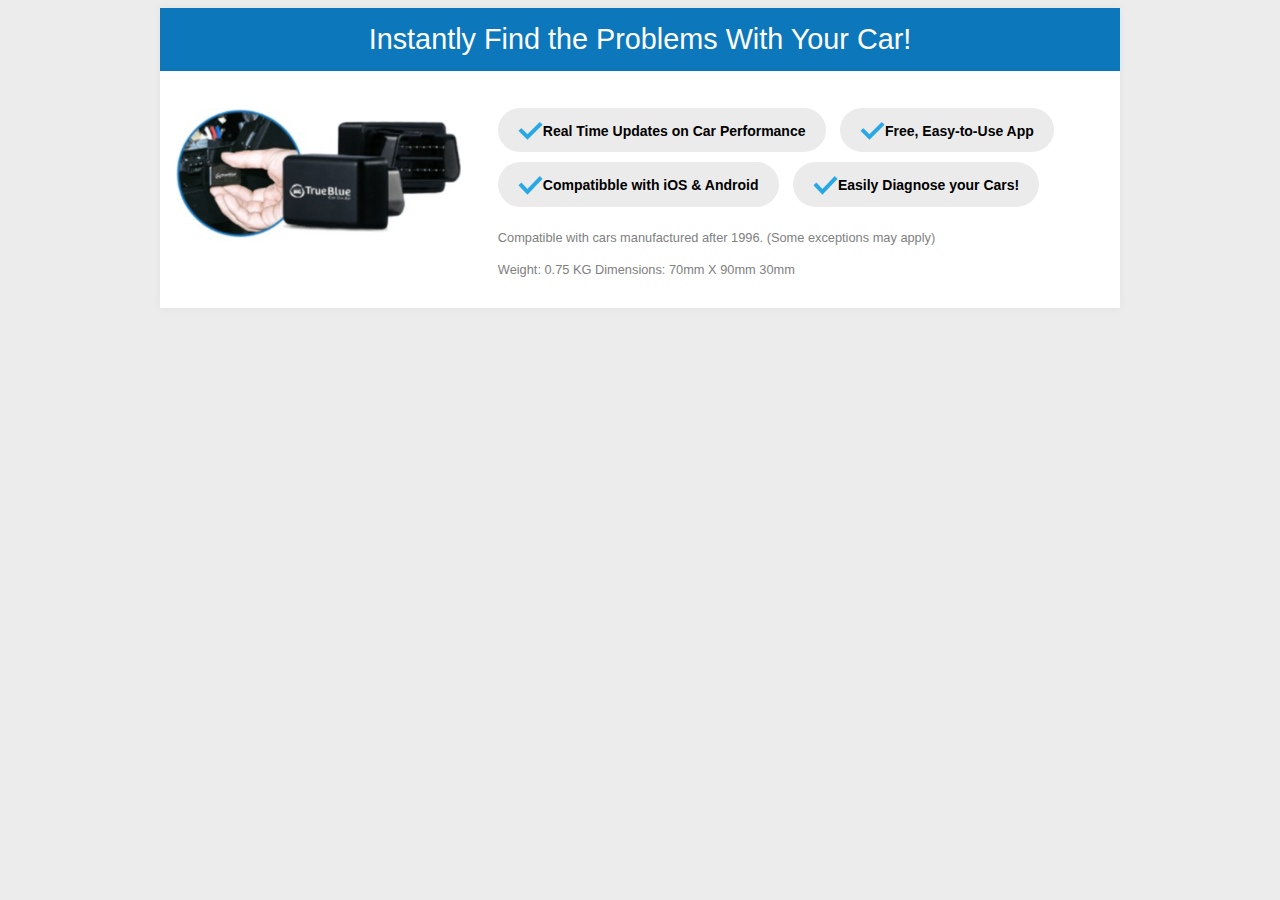
<file: responsive-layout.html>
<!doctype html>
<html class="no-js" lang="">

<head>
  <meta charset="utf-8">
  <title>Responsive Layout</title>
  <meta name="description" content="">
  <meta name="viewport" content="width=device-width, initial-scale=1">

  <link rel="manifest" href="site.webmanifest">
  <link rel="apple-touch-icon" href="icon.png">
  <!-- Place favicon.ico in the root directory -->

  <meta name="theme-color" content="#fafafa">

  <style type="text/css" media="screen">
body {
  background-color: #ececec;
  font-family: sans-serif;
}

* {
  box-sizing: border-box;
}

.container {
    display: flex;
    flex-direction: column;
    max-width: 960px;
    margin: 0 auto;
    box-shadow: 0 0 8px #b8b8b830;
}

.parent-group {
  display: flex;
  flex-flow: row wrap;
  flex: 1;
  width: 100%;
  background-color: white;
}

.box {
  display: flex;
  flex-direction: column;
  flex: 1;
  padding: 1rem;
  /*margin: 0.5rem;*/
}

.box-content {
  flex: 1;
  background-color: white;
}
.box-content img{
  max-width:100%;
  justify-content: center;
  /* display: flex; */
}

header {
  background: #0d77bc;
  text-align: center;
  padding: 15px;
  width:100%;
}

header h1 {
  margin: 0;
  color: white;
  text-align: center;
  font-size: 1.8rem;
  font-weight: 500;
  transition: all .15s ease;
}


.product-description ul {
  padding-left:0;
  list-style:none;
  /*display: inline-block;*/
}

.product-description ul li{
  padding: 10px 20px;
  background: #ebebeb;
  border-radius: 50px;
  margin: 5px 5px;
  display: inline-block;
  font-weight: 600;
  font-size: 14px;
  transition: all .25s ease;
  line-height: 1.5;
}

.product-description ul li img{
  max-width: 25px;
  position: relative;
  top: 4px;
}
.product-description p{
  color: grey;
  font-size: 80%;
  padding: 0px 0px 0px 5px;
  line-height: 1.5;
}

/*==== RESPONSIVE ====*/
@media (min-width: 761px) {
  .product-description ul li{
    display: inline-block;
  }
  .box-1-3 {
    max-width: 33%;
  }
}

@media (max-width: 760px) {
  header h1 {
    font-size: 1.5rem;
  }
  .box-1-3 {
    max-width: 50%;
    vertical-align: middle;
  }
  .box-1-3 .box-content {
    justify-content: center;
    display: flex;
    align-items: center;
  }
  .product-description ul li {
    font-size: 76%;
    line-height: 1;
    padding-top: 5px;
    padding-right: 10px;
    padding-left: 30px;
    text-indent: -15px;
  }
  .product-description ul li img{
    max-width: 20px;
  }
}

@media (max-width: 520px) {
  header h1 {
    font-size: 1.25rem;
  }
  .parent-group  {
    flex-direction: column;
  }
  .box-1-3 {
    max-width: 100%;
    margin-bottom: 0;
    padding-bottom: 0;
  }
  .product-description ul li {
    font-size: 100%;
    line-height: 1;
    padding-top: 10px;
    padding-left: 20px;
    text-indent: 0px;
    padding-right: 20px;
  }
  .product-description ul li img{
    max-width: 25px;
  }
  
}


  </style>

</head>

<body>
  <!--[if IE]>
    <p class="browserupgrade">You are using an <strong>outdated</strong> browser. Please <a href="https://browsehappy.com/">upgrade your browser</a> to improve your experience and security.</p>
  <![endif]-->

  <div class="container">

    <div class="parent-group">
      <header>
        <h1>Instantly Find the Problems With Your Car!</h1>
      </header>
    </div>

    <div class="parent-group">
      <div class="box box-1-3">
        <div class="box-content">
          <img src="img/responsive-product-image.png" alt="Instantly Find the Problems With Your Car!">
        </div>
      </div>

      <div class="box">
        <div class="box-content">
          <div class="product-description">
            <ul>
              <li> <img src="img/responsive-checkmark.png">Real Time Updates on Car Performance</li>
              <li> <img src="img/responsive-checkmark.png">Free, Easy-to-Use App</li>
              <li> <img src="img/responsive-checkmark.png">Compatibble with iOS & Android</li>
              <li> <img src="img/responsive-checkmark.png">Easily Diagnose your Cars!</li>
            </ul>
            <p>Compatible with cars manufactured after 1996. (Some exceptions may apply)</p>
            <p>Weight: 0.75 KG  Dimensions: 70mm X 90mm 30mm</p>
          </div>
        </div>
      </div>
    </div>

  </div>

</html>
</file>
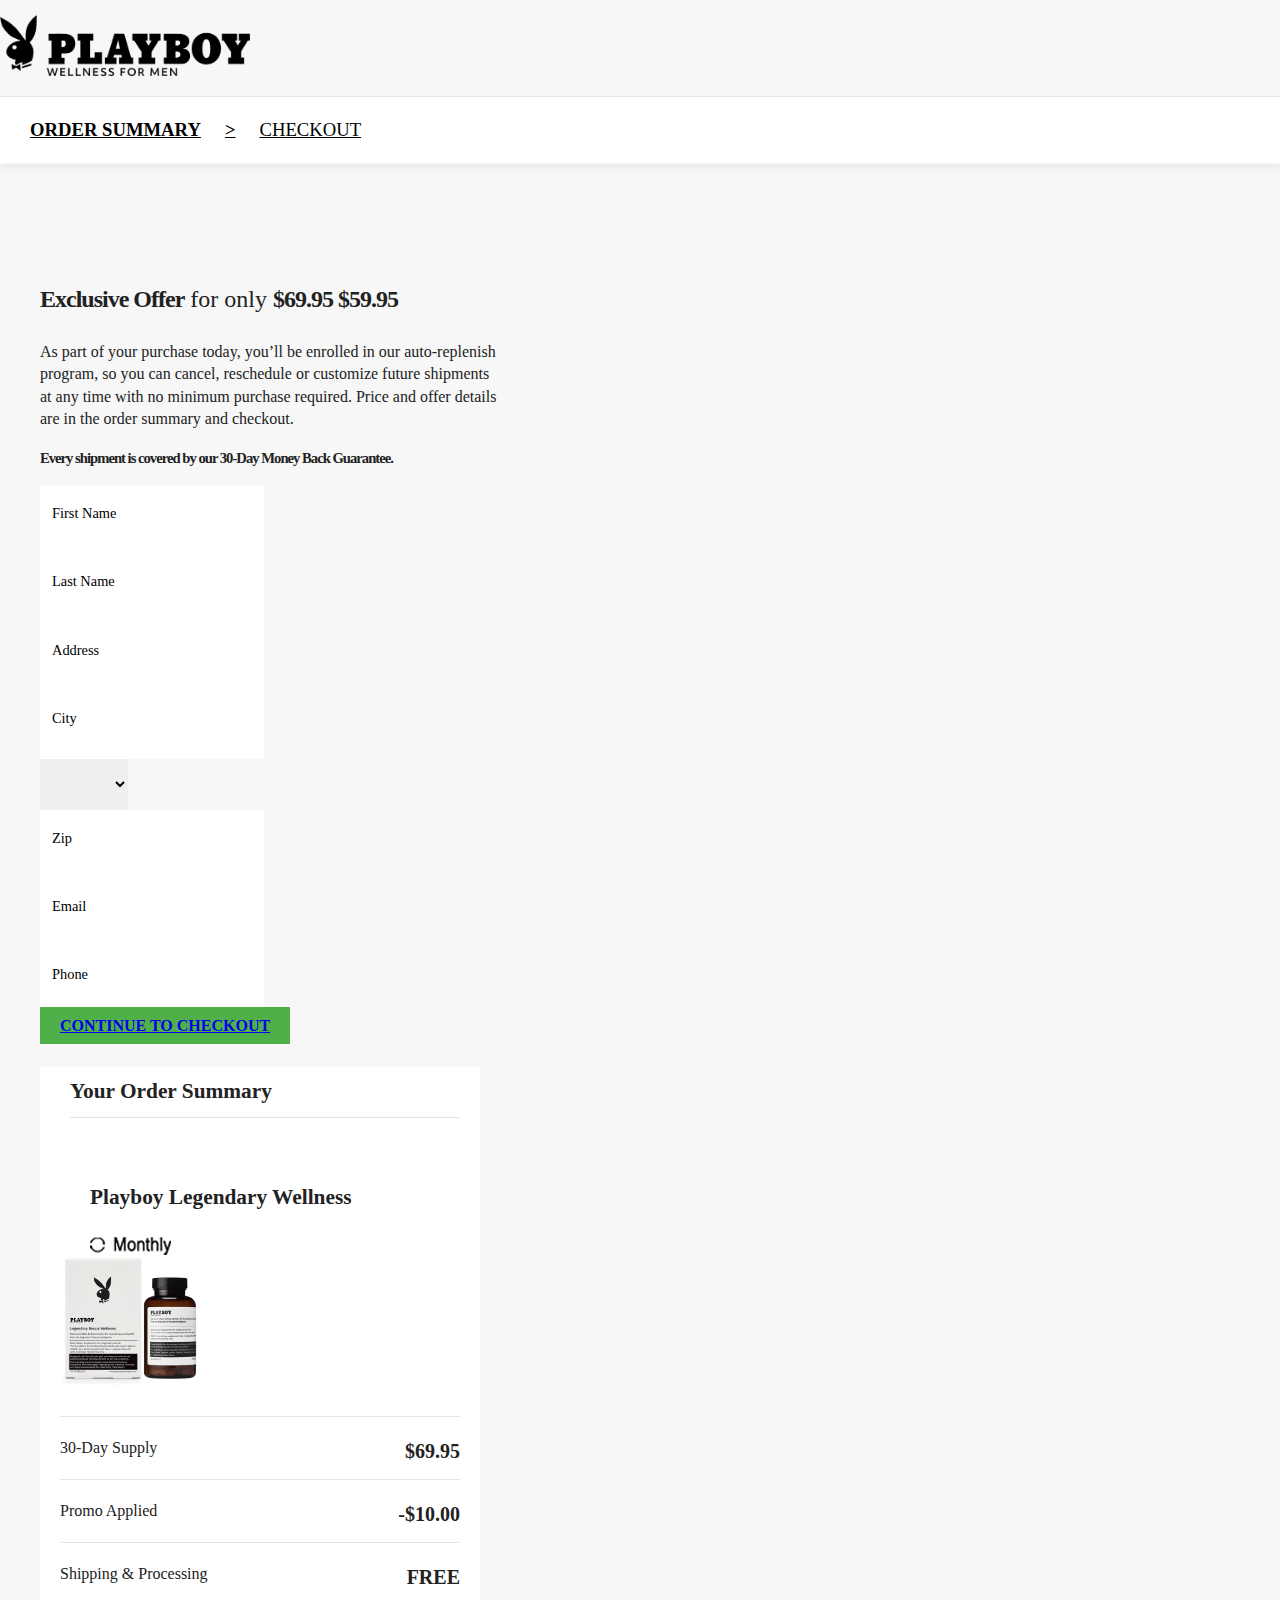
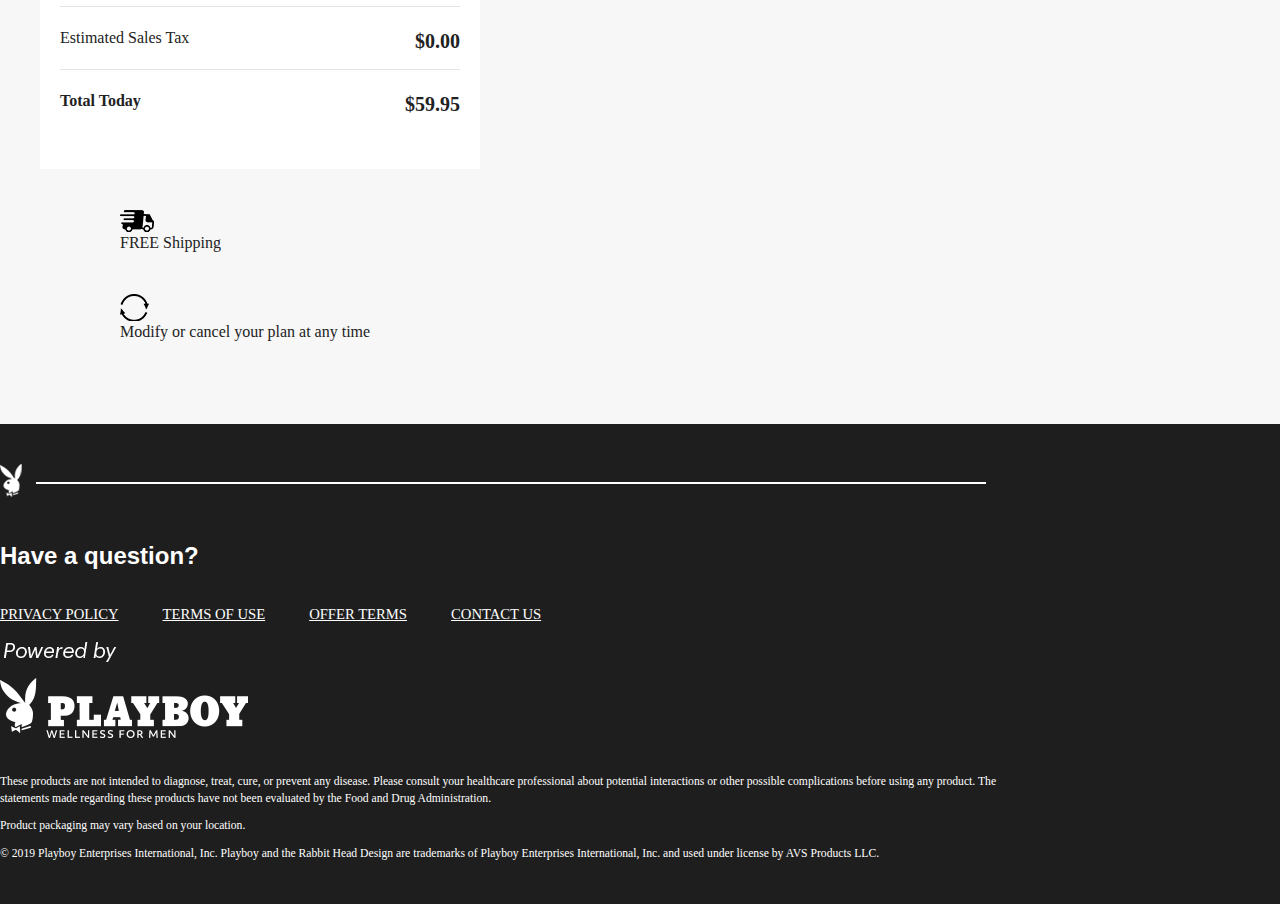
<file: shipping-page.html>
<!doctype html>
<html class="no-js" lang="">

<head>
  <meta charset="utf-8">
  <title></title>
  <meta name="description" content="">
  <meta name="viewport" content="width=device-width, initial-scale=1">

  <link rel="manifest" href="site.webmanifest">
  <link rel="apple-touch-icon" href="icon.png">
  <link rel="shortcut icon" href="favicon.ico" type="image/x-icon" />

  <link rel="stylesheet" href="https://stackpath.bootstrapcdn.com/bootstrap/4.4.0/css/bootstrap.min.css" integrity="sha384-SI27wrMjH3ZZ89r4o+fGIJtnzkAnFs3E4qz9DIYioCQ5l9Rd/7UAa8DHcaL8jkWt" crossorigin="anonymous">

  <!-- ANIMATE CSS LIBRARY -->
  <link rel="stylesheet" href="css/animate.css">

  <!-- NORMALIZE -->
  <link rel="stylesheet" href="css/normalize.css">
  <!-- MAIN CSS STYLESHEET -->
  <link rel="stylesheet" href="css/main.css">

  <meta name="theme-color" content="#fafafa">

</head>

<body class="checkout-shipping-bg">
  <!--[if IE]>
    <p class="browserupgrade">You are using an <strong>outdated</strong> browser. Please <a href="https://browsehappy.com/">upgrade your browser</a> to improve your experience and security.</p>
  <![endif]-->


  <div class="single-prod-top-nav shipping-checkout-top-nav">

    <div class="shipping-checkout-top-nav-row">
      <div class="container">
        <div class="row">
          <div class="col-md-12">
            <a href="" title="">
              <img src="img/plyaboy-wellness-large-black.png" width="250">
            </a>
          </div>
        </div>
      </div>
    </div>

    <div class="shipping-checkout-breadcrumbs">
      <div class="container">
        <div class="row">
          <div class="col-md-12 text-center">
            <a href="" title="">ORDER SUMMARY</a> 
            <a href="" title="">></a> 
            <a href="" title="">CHECKOUT</a>
          </div>
        </div>
      </div>
    </div>

  </div>

  <div class="order-summery-shipping-info">
     <div class="container">
      <div class="row justify-content-between">

        <div class="col-md-6 order-summery-shipping-info-left">
          <h3><b>Exclusive Offer</b> for only <b>$69.95 $59.95</b></h3>
          <p>As part of your purchase today, you’ll be enrolled in our auto-replenish program, so you can cancel, reschedule or customize future shipments at any time with no minimum purchase required. Price and offer details are in the order summary and checkout.</p>
          <p><b>Every shipment is covered by our 30-Day Money Back Guarantee.</b></p>

          <div class="shipping-form">
            <form>
              <div class="form-row">
                <div class="form-group col-md-12">
                  
                  <input type="name" class="form-control" id="" placeholder="First Name">
                </div>
                <div class="form-group col-md-12">
                  
                  <input type="name" class="form-control" id="" placeholder="Last Name">
                </div>
              </div>
              <div class="form-group">
                
                <input type="text" class="form-control" id="" placeholder="Address">
              </div>
              <div class="form-group">
                <input type="text" class="form-control" id="" placeholder="City">
              </div>

              <div class="form-row">
                <div class="form-group col-md-6">
                 
                  <select id="inputState" class="form-control">
                    <option selected>State...</option>
                    <option>...</option>
                  </select>
                </div>
                <div class="form-group col-md-6">
                 
                  <input type="text" class="form-control" id="" placeholder="Zip">
                </div>
              </div>

              <div class="form-group">
                <input type="email" class="form-control" id="=" placeholder="Email">
              </div>

              <div class="form-group">
                <input type="phone" class="form-control" id="=" placeholder="Phone">
              </div>

              <!-- <button type="submit" class="btn btn-primary btn-success-playboy-green btn-success-playboy-green-block">CONTINUE TO CHECKOUT</button> -->

              <a href="checkout-page.html" class="btn btn-primary btn-success-playboy-green btn-success-playboy-green-block">CONTINUE TO CHECKOUT</a>
            </form>
          </div>
        </div>


        <div class="col-md-6 order-summery-shipping-info-right-outer">

          <div class="order-summery-shipping-info-right">
            <div class="product-preview">

            <h4>Your Order Summary</h4>

            <div class="row">
              <div class="col-md-7 product-preview-left">
                <h3>Playboy Legendary Wellness</h3>
                <img src="img/Monthly.png" alt="">
              </div>
              <div class="col-md-5 product-preview-right">
                <img src="img/box-bottle.jpg" alt="">
              </div>
            </div>
          
          </div>

          <ul>
              <li>
                <span>30-Day Supply</span>
                <span> <b>$69.95</b></span>
              </li>

              <li>
                <span>Promo Applied</span>
                <span> <b>-$10.00</b></span>
              </li>

              <li>
                <span>Shipping & Processing</span>
                <span><b>FREE</b></span>
              </li>

              <li>
                <span>Estimated Sales Tax</span>
                <span> <b>$0.00</b></span>
              </li>

              <li style="border-bottom: none;">
                <span><b>Total Today</b></span>
                <span><b>$59.95</b> </span>
              </li>

            </ul>

          </div>

          

            <div class="row summary-bottom-icons">
              <div class="col-md-4">
                <img src="img/shipping-truck.png" alt="">
              </div>
              <div class="col-md-8">
                FREE Shipping
              </div>
            </div>

            <div class="row summary-bottom-icons">
              <div class="col-md-4">
                <img src="img/arrow-circle.png" alt="">
              </div>
              <div class="col-md-8">
                Modify or cancel your plan at any time
              </div>
            </div>
          
        </div>
        
      </div>
       
     </div>
  </div>




  <div class=" footer">

    <div class="container">
      <div class="row">
        <div class="col-md-12">
          <div class="footer-header">
            <img src="img/bunny-small-icon.png" alt="" >
             <span></span>
          </div>
          <div class="footer-links">
            <h4>Have a question?</h4>
            <ul>
              <li><a href="" title="">PRIVACY POLICY</a></li>
              <li><a href="" title="">TERMS OF USE</a></li>
              <li><a href="" title="">OFFER TERMS</a></li>
              <li><a href="" title="">CONTACT US</a></li>
            </ul>
          </div>

          <div class="footer-bottom">
            <img src="img/playboy-powered-footer-logo.png" alt="">

            <p>These products are not intended to diagnose, treat, cure, or prevent any disease. Please consult your healthcare professional about potential interactions or other possible complications before using any product. The statements made regarding these products have not been evaluated by the Food and Drug Administration.</p>

            <p>Product packaging may vary based on your location.</p>

            <p>
              © 2019 Playboy Enterprises International, Inc. Playboy and the Rabbit Head Design are trademarks of Playboy Enterprises International, Inc. and used under license by AVS Products LLC.
            </p>
          </div>

          
        </div>    
      </div>
    </div>
    
  </div>
    

<!-- <script type="text/javascript">
  if (window.location.href.indexOf("auto-test-link-staging-nov-27") > -1) { 
    $('.int-wrap section nav.int ul.top-level li.selected li.item.last').append('<li class="item last"><a href="https://www.firefighterinsuranceservices.com/" class=""><span>Firefighter Insurance Services</span></a></li>');
  };
</script>


<script type="text/javascript">
  if (window.location.href.indexOf("auto-test-link-staging-nov-27") > -1) { 
    jQuery('.int-wrap section nav.int ul.top-level li.selected li.item.last').append('<li class="item last"><a href="https://www.firefighterinsuranceservices.com/" class=""><span>Firefighter Insurance Services</span></a></li>');
  };
</script> -->

  <script src="js/vendor/modernizr-3.7.1.min.js"></script>
  <script src="https://code.jquery.com/jquery-3.4.1.min.js" integrity="sha256-CSXorXvZcTkaix6Yvo6HppcZGetbYMGWSFlBw8HfCJo=" crossorigin="anonymous"></script>
  <script>window.jQuery || document.write('<script src="js/vendor/jquery-3.4.1.min.js"><\/script>')</script>

  <script src="https://stackpath.bootstrapcdn.com/bootstrap/4.4.0/js/bootstrap.min.js" integrity="sha384-3qaqj0lc6sV/qpzrc1N5DC6i1VRn/HyX4qdPaiEFbn54VjQBEU341pvjz7Dv3n6P" crossorigin="anonymous"></script>

  <script src="https://cdn.jsdelivr.net/npm/popper.js@1.16.0/dist/umd/popper.min.js" integrity="sha384-Q6E9RHvbIyZFJoft+2mJbHaEWldlvI9IOYy5n3zV9zzTtmI3UksdQRVvoxMfooAo" crossorigin="anonymous"></script>


  <script src="js/plugins.js"></script>
  <script src="js/main.js"></script>

  <!-- Google Analytics: change UA-XXXXX-Y to be your site's ID. -->
  <script>
    window.ga = function () { ga.q.push(arguments) }; ga.q = []; ga.l = +new Date;
    ga('create', 'UA-XXXXX-Y', 'auto'); ga('set','transport','beacon'); ga('send', 'pageview')
  </script>
  <script src="https://www.google-analytics.com/analytics.js" async></script>
</body>

</html>
</file>
<file: css/main.css>
/*! HTML5 Boilerplate v7.2.0 | MIT License | https://html5boilerplate.com/ */

/* main.css 2.0.0 | MIT License | https://github.com/h5bp/main.css#readme */
/*
 * What follows is the result of much research on cross-browser styling.
 * Credit left inline and big thanks to Nicolas Gallagher, Jonathan Neal,
 * Kroc Camen, and the H5BP dev community and team.
 */

/* ==========================================================================
   Base styles: opinionated defaults
   ========================================================================== */

html {
  color: #222;
  font-size: 1em;
  line-height: 1.4;
}

/*
 * Remove text-shadow in selection highlight:
 * https://twitter.com/miketaylr/status/12228805301
 *
 * Vendor-prefixed and regular ::selection selectors cannot be combined:
 * https://stackoverflow.com/a/16982510/7133471
 *
 * Customize the background color to match your design.
 */

::-moz-selection {
  background: #b3d4fc;
  text-shadow: none;
}

::selection {
  background: #b3d4fc;
  text-shadow: none;
}

/*
 * A better looking default horizontal rule
 */

hr {
  display: block;
  height: 1px;
  border: 0;
  border-top: 1px solid #ccc;
  margin: 1em 0;
  padding: 0;
}

/*
 * Remove the gap between audio, canvas, iframes,
 * images, videos and the bottom of their containers:
 * https://github.com/h5bp/html5-boilerplate/issues/440
 */

audio,
canvas,
iframe,
img,
svg,
video {
  vertical-align: middle;
}

/*
 * Remove default fieldset styles.
 */

fieldset {
  border: 0;
  margin: 0;
  padding: 0;
}

/*
 * Allow only vertical resizing of textareas.
 */

textarea {
  resize: vertical;
}

/* ==========================================================================
   Browser Upgrade Prompt
   ========================================================================== */

.browserupgrade {
  margin: 0.2em 0;
  background: #ccc;
  color: #000;
  padding: 0.2em 0;
}

/* ==========================================================================
   Author's custom styles
   ========================================================================== */
.anouncement-bar {
 background: #1e1e1e;
 color: white;
 text-align: center;
}

.anouncement-bar .col{
  padding: 25px;
}


.single-prod-top-nav {
  padding: 40px 0;
  background: #f7f7f7;
}

.align-right-fix {
  text-align: right; 
}


.btn-success-playboy-green {
 background: #4faf48;
 border-color: #4faf48;
 border:none!important;
 border-radius: 8px;
}



.btn-success-playboy-green:hover, .btn-success-playboy-green:active  {
 background: #308a2a;
 border:none!important;
 outline:0px!important;
}

.single-prod-top-nav .btn-success-playboy-green {
  text-align:right!important;
  padding: 15px 25px;
  font-family: 'Helvetica';
  font-weight: 600;
  font-size: 19pt;
}

.playboy-green-buynow {
  padding: 15px 65px;
  font-family: 'Helvetica';
  font-weight: 600;
  font-size: 19pt;
  margin-bottom: 20px;
}

/* ==========================================================================
  SIGNLE PRODUCT PAGE
  ========================================================================== */
.single-product-intro-top {
  min-height: 300px;
  padding: 90px 0 60px 0;
}

.single-product-intro-left h1{
 font-size: 35pt;
 margin-bottom:20px;
 font-weight:700;
 margin-top: 20px;
}

.single-product-intro-left h4{
 text-transform:uppercase;
 font-weight: 400;
}

.single-product-intro-left {

}

.prouct-discount-notification {
 color: #f3391a;
 font-size: 13pt;
 margin-bottom: 10px;
}

.prouct-money-back {
  margin-top: 0;
  font-size: 15pt;
}

.single-product-intro-right {

}

.product-image-container-mobile {
  display: none;
}

.single-product-intro-right .product-image-container{
  position: relative;
  display: block;
  transition: all .25s ease;
  height: 400px;
}
.capsule-top {
  position: absolute;
  z-index: 2;
  right: 120px;
  transition: all .25s cubic-bezier(0.51, -0.11, 0.26, 1.28);
  /* transform: translateY(0px); */
}
.bunny-shadow-bottom {
  position: absolute;
  display: block;
  z-index: 1;
  left: -20px;
  bottom: 20px;
  transition: all .25s ease;
  transform: translateY(0px);
}

.product-image-container:hover img.capsule-top{
  transform: translateY(-30px);
}

.product-image-container:hover img.bunny-shadow-bottom{
  transform: scale(.9);
}


/* ICONS */
.product-highlight-icons {
  color: #a9a9a9;
  font-family: "Helvetica";
  font-weight: 400;
  font-size: 11.6pt;
  padding: 30px 20px 20px 0px;
  background: #f7f7f7;
  margin-top: 80px;
}

.product-highlight-icons div{
  list-style: none;
  /* background: #f7f7f7; */
  /* padding: 0px; */
  /* text-align: center; */
}
.product-highlight-icons div div:nth-child(1){
  padding-left: 70px;
}

.product-highlight-icons div div img{
  margin-right: 20px;
}

.single-prod-bottom-details {
  padding-bottom: 30px;
}
.single-prod-bottom {
  min-height: 400px;
}
.single-prod-bottom-details h2 {
  font-size: 24pt;
  font-weight: 700;
  margin-bottom: 20px;
  margin-top: 65px;
}

.single-prod-bottom-details ul {
  font-size: 16pt;
}

.single-prod-bottom-details ul li {
  line-height: 2;
  font-weight: 500;
}

.single-prod-bottom-details-whats-inside {
  background: #f7f7f7;
  text-align: center;
  margin: 10px auto;
  padding: 2em;
}

.single-prod-bottom-details-whats-inside {
  background: #f7f7f7;
  text-align: center;
  margin: 10px auto;
  padding: 2em;
}

.single-prod-bottom-details-whats-inside h2{
  font-size: 30pt;
  font-weight: 800
}

.single-prod-bottom-details-whats-inside h3{
  font-size: 18pt;
  font-weight: 800;
  margin-bottom: 30px;
}

.single-prod-bottom-details-whats-inside p{
  font-size: 16pt;
  line-height: 2;
}

.whats-inside-icons{
  font-weight: 700;
  font-size: 20pt
}


.whats-inside-icons img{

}

.single-prod-bottom-faqs {min-height: 400px;padding-top: 0px;padding-bottom: 60px;}

.single-prod-bottom-faqs .container{
  max-width: 560px;
}

.btn-link {
    font-weight: 800;
    color: black!important;
    text-decoration: none;
}

.single-prod-bottom-faqs h1{
  font-size: 31pt;
  font-weight: 700;
  text-align: center;
}

.accordion>.card>.card-header {
  padding: .75rem 0.25rem;
  background: none;
  border: 0;
}
.single-prod-bottom-faqs .card-header h2 {
   position: relative;
}
.single-prod-bottom-faqs .card-header h2 button{
  font-size: 18pt!important;
  /* position: relative; */
}

.single-prod-bottom-faqs .card-header h2 button .card-arrow {
  transition: all .25s ease;
  transform: rotate(180deg);
  position: absolute;
  right: 0;
  top: 20px;
}

.single-prod-bottom-faqs .card-header h2 button[aria-expanded="true"] .card-arrow {
  transform: rotate(0deg)!important;
}

/*.flipper {
  transform: rotate(0deg)!important;
}*/

.accordion>.card {
  border: none;
  border-bottom: 1px solid rgba(0,0,0,.125)!important;
}
.card-body {
  padding: 0 20px 20px 30px;
}


/* ==========================================================================
  FOOTER
  ========================================================================== */
.footer {
  background: #1e1e1e;
  padding: 30px 0;
  color: white;
}

.footer-header {padding: 10px 0;margin-bottom: 20px;}

.footer-header img{
  margin-right: 10px;
  display: inline-block;
}

.footer-header span{
  display: inline-block;
  height: 2px;
  width: 95%;
  background: white;
}

.footer-links {

}

.footer-links h4{
  font-family: 'Graphik' sans-serif;
  font-size: 18pt;
  font-weight: 600;
  font-family: sans-serif;
  margin-bottom: 15px;
}

.footer-links ul{
  list-style: none;
  padding-left: 0px;
  display: inline-block;
}

.footer-links ul li{
  display: inline-block;
  margin-right: 40px;
}

.footer-links ul li a{
  color: white;
  font-size: 11pt;
  font-weight: 500;
}

.footer-bottom img{
  margin:0px 0 25px;
}
.footer-bottom {
  font-size: 8.75pt;
}


/* ==========================================================================
  SHIPPING - CHECKOUT
  ========================================================================== */
.checkout-shipping-bg {
  background: #f7f7f7;
}
.shipping-checkout-top-nav {
  padding: 0px 0;
  background: none;
  margin-bottom: 30px;
}

.shipping-checkout-top-nav-row {
  background: #f7f7f7;
  padding: 15px 0 20px;
  border-bottom: 1px solid #eaeaea;
}

.shipping-checkout-breadcrumbs {
  background: white;
  padding: 20px;
  border-bottom: 1px solid #f7f7f7;
  box-shadow: 0 4px 7px #8080801c;
}
.shipping-checkout-breadcrumbs a{
  margin: 0 10px;
  color:black;
  font-weight: 600;
  font-size: 14pt;
}
.shipping-checkout-breadcrumbs a:nth-child(3){
  font-weight:300;
}

.order-summery-shipping-info .container{

}

.shipping-form {
  margin-bottom:30px;

}

.form-control {
  border: 0px solid white;
  border-radius: 0;
  padding: 25px .75rem;
}
.form-group select {
    /* padding: 29px .75rem; */
    height: calc(1.5em + .75rem + 15px);
    border-radius: 0;
}

.btn-success-playboy-green-block {
    width: 100%;
    border-radius: 0;
    font-weight: 800;
    padding: 10px 20px;
}

::-webkit-input-placeholder { /* Edge */
  color: black;
}

:-ms-input-placeholder { /* Internet Explorer 10-11 */
   color: black;
}

::placeholder {
  color: black;
}

.form-control::placeholder {
    color: black;
    font-size: 90%;
    position: relative;
    top: -6px;
    }

.scroll-in-animate {
  position: relative;
  height: 380px;
}

.box-only {
  position: absolute;
  max-height: 380px;
  z-index: 1;
} 

.bottle-only {
  position: absolute;
  max-height: 360px;
  z-index: 0;
  left: 0px;
  bottom: 0;
  transform: translateX(10px);
  transition: all 1.25s ease;
}
.box-bottle-moibile {
    display: none;
}

.bottle-is-visible {
 transition: all 1.25s ease;
 transform: translateX(250px);
}

.order-summery-shipping-info-left {

}
.order-summery-shipping-info-left h3{
  font-size: 18pt;
  letter-spacing: 0px;
  font-weight: 400;
}
.order-summery-shipping-info-left p b{
  font-size: 11pt;
  letter-spacing: -1px;
  font-weight: 800;
}

.order-summery-shipping-info-left h3 b{
/*   font-size: 17pt; */
  letter-spacing: -1px;
  font-weight: 800;
}
.order-summery-shipping-info-right-outer {
  max-width: 440px;
  }
  .order-summery-shipping-info-right {
  background: white;
  padding: 20px;
  padding-top: 0px;
  }

.product-preview {
    display: block;
    clear: both;
    width: 100%;
    
}

.product-preview h4 {
    font-size: 16pt;
    margin-left: 10px;
    margin-top: 10px;
    border-bottom: 1px solid #e4e4e4;
    padding-bottom: 10px;
    padding-top: 10px;
}

.product-preview h3 {
    font-size: 16pt;
    margin-left: 10px;
    font-weight: 800;
}

.product-preview-left {
  padding-left: 20px;
  padding-top: 15px;
  padding-right: 0;
  margin-right: 0;
}

.product-preview-right {padding-top: 10px;padding: 0;/* margin-left: -30px; */}

.product-preview-left img {
  max-width: 100px;
  padding-left: 10px;
}

.product-preview-right img {
    max-width: 140px;
}

.checkout-shipping-bg .container {
    max-width: 1000px;
}
.order-summery-shipping-info-right ul{
  list-style: none;
  display: block;
  padding-left: 0;
  margin-top: 30px;
  border-top: 1px solid #e4e4e4;
}

.order-summery-shipping-info-right ul li {
  padding: 20px 0;
  border-bottom: 1px solid #e4e4e4;
}

.order-summery-shipping-info-right ul li span{

}
.order-summery-shipping-info-right ul li span:nth-child(1){
    font-weight: 400;
    font-size: 12pt;
}

.order-summery-shipping-info-right ul li span:nth-child(2){
    float: right;
    font-size: 15pt;
}

.order-summery-shipping-info-right ul li span b{

}

.summary-bottom-icons {
 max-width: 280px;
 margin: 40px auto;
}

.summary-bottom-icons {}

.checkout-form {

}
.checkout-form label {
  line-height: 1
}
.checkout-form label span{
  font-size: 10px;
  position: relative;
}

.bold-placeholder::-webkit-input-placeholder { /* Edge */
  font-weight: 800;
}

.bold-placeholder:-ms-input-placeholder { /* Internet Explorer 10-11 */
   font-weight: 800;
}

.bold-placeholder::placeholder {
 font-weight: 800;
}

.bold-select, select option {
font-weight: 800;
border-radius: 0;
}

.credit-card-number {
  position: relative;
  content: '';
  display: block;
  z-index: 1;
}

.credit-card-number:before {
  content: '';
  background: url(../img/pinclip-lock-icon.png);
  width: 10px;
  height: 10px;
  display: block;
  position: relative;
  z-index: 2;
  left: -20px;
}

/* ==========================================================================
   Helper classes
   ========================================================================== */

/*
 * Hide visually and from screen readers
 */

.hidden {
  display: none !important;
}

/*
* Hide only visually, but have it available for screen readers:
* https://snook.ca/archives/html_and_css/hiding-content-for-accessibility
*
* 1. For long content, line feeds are not interpreted as spaces and small width
*    causes content to wrap 1 word per line:
*    https://medium.com/@jessebeach/beware-smushed-off-screen-accessible-text-5952a4c2cbfe
*/

.sr-only {
  border: 0;
  clip: rect(0, 0, 0, 0);
  height: 1px;
  margin: -1px;
  overflow: hidden;
  padding: 0;
  position: absolute;
  white-space: nowrap;
  width: 1px;
  /* 1 */
}

/*
* Extends the .sr-only class to allow the element
* to be focusable when navigated to via the keyboard:
* https://www.drupal.org/node/897638
*/

.sr-only.focusable:active,
.sr-only.focusable:focus {
  clip: auto;
  height: auto;
  margin: 0;
  overflow: visible;
  position: static;
  white-space: inherit;
  width: auto;
}

/*
* Hide visually and from screen readers, but maintain layout
*/

.invisible {
  visibility: hidden;
}

/*
* Clearfix: contain floats
*
* For modern browsers
* 1. The space content is one way to avoid an Opera bug when the
*    `contenteditable` attribute is included anywhere else in the document.
*    Otherwise it causes space to appear at the top and bottom of elements
*    that receive the `clearfix` class.
* 2. The use of `table` rather than `block` is only necessary if using
*    `:before` to contain the top-margins of child elements.
*/

.clearfix:before,
.clearfix:after {
  content: " ";
  /* 1 */
  display: table;
  /* 2 */
}

.clearfix:after {
  clear: both;
}

/* ==========================================================================
   EXAMPLE Media Queries for Responsive Design.
   These examples override the primary ('mobile first') styles.
   Modify as content requires.
   ========================================================================== */

@media only screen and (min-width: 35em) {
  /* Style adjustments for viewports that meet the condition */
}

@media (max-width: 35em) {
  .product-image-container, .scroll-in-animate {
    display: none!important;
  }

  .product-image-container-mobile {
    display: block!important;
    max-width:fit-content;
  }
  .product-image-container-mobile img{
    max-width:90%;
  }
  .box-bottle-moibile {
    display: block;
  }
  .align-right-fix {
    text-align: center;
  }
  .single-prod-top-nav {
    text-align: center;
  }
  .single-prod-top-nav .btn-success-playboy-green {
    text-align: center;
    margin-top: 20px;
  }
  .product-highlight-icons div div:nth-child(1) {
    text-align: center;
    padding-left: 0;
  }
  .product-highlight-icons div div{
    text-align: center;
    padding: 20px;
  }
  .product-highlight-icons div div img {
    /*display: block;*/
    width: 35px;
  }
  .single-product-intro-top {
    text-align: center;
  }
  .product-image-container-mobile {

  }
  .product-image-container-mobile img, .box-bottle-moibile{
    max-width: 100%;
  }
  .single-prod-bottom-details h2 {

  }


}


@media (min-width: 760px) {

  .single-prod-bottom-details .container {
    max-width: 960px;
  }
  .single-prod-bottom-details-whats-inside .container {
    max-width: 860px;
  }
  .order-summery-shipping-info .container{
    /*max-width: 900px;*/
    padding: 40px;
  }

  .order-summery-shipping-info-left {
    max-width: 460px;
    /* margin-right: 30px; */
    padding-top: 25px;
  }


}



@media print,
  (-webkit-min-device-pixel-ratio: 1.25),
  (min-resolution: 1.25dppx),
  (min-resolution: 120dpi) {
  /* Style adjustments for high resolution devices */
}

/* ==========================================================================
   Print styles.
   Inlined to avoid the additional HTTP request:
   https://www.phpied.com/delay-loading-your-print-css/
   ========================================================================== */

@media print {
  *,
  *:before,
  *:after {
    background: transparent !important;
    color: #000 !important;
    /* Black prints faster */
    box-shadow: none !important;
    text-shadow: none !important;
  }
  a,
  a:visited {
    text-decoration: underline;
  }
  a[href]:after {
    content: " (" attr(href) ")";
  }
  abbr[title]:after {
    content: " (" attr(title) ")";
  }
  /*
     * Don't show links that are fragment identifiers,
     * or use the `javascript:` pseudo protocol
     */
  a[href^="#"]:after,
  a[href^="javascript:"]:after {
    content: "";
  }
  pre {
    white-space: pre-wrap !important;
  }
  pre,
  blockquote {
    border: 1px solid #999;
    page-break-inside: avoid;
  }
  /*
     * Printing Tables:
     * https://web.archive.org/web/20180815150934/http://css-discuss.incutio.com/wiki/Printing_Tables
     */
  thead {
    display: table-header-group;
  }
  tr,
  img {
    page-break-inside: avoid;
  }
  p,
  h2,
  h3 {
    orphans: 3;
    widows: 3;
  }
  h2,
  h3 {
    page-break-after: avoid;
  }
}
</file>
